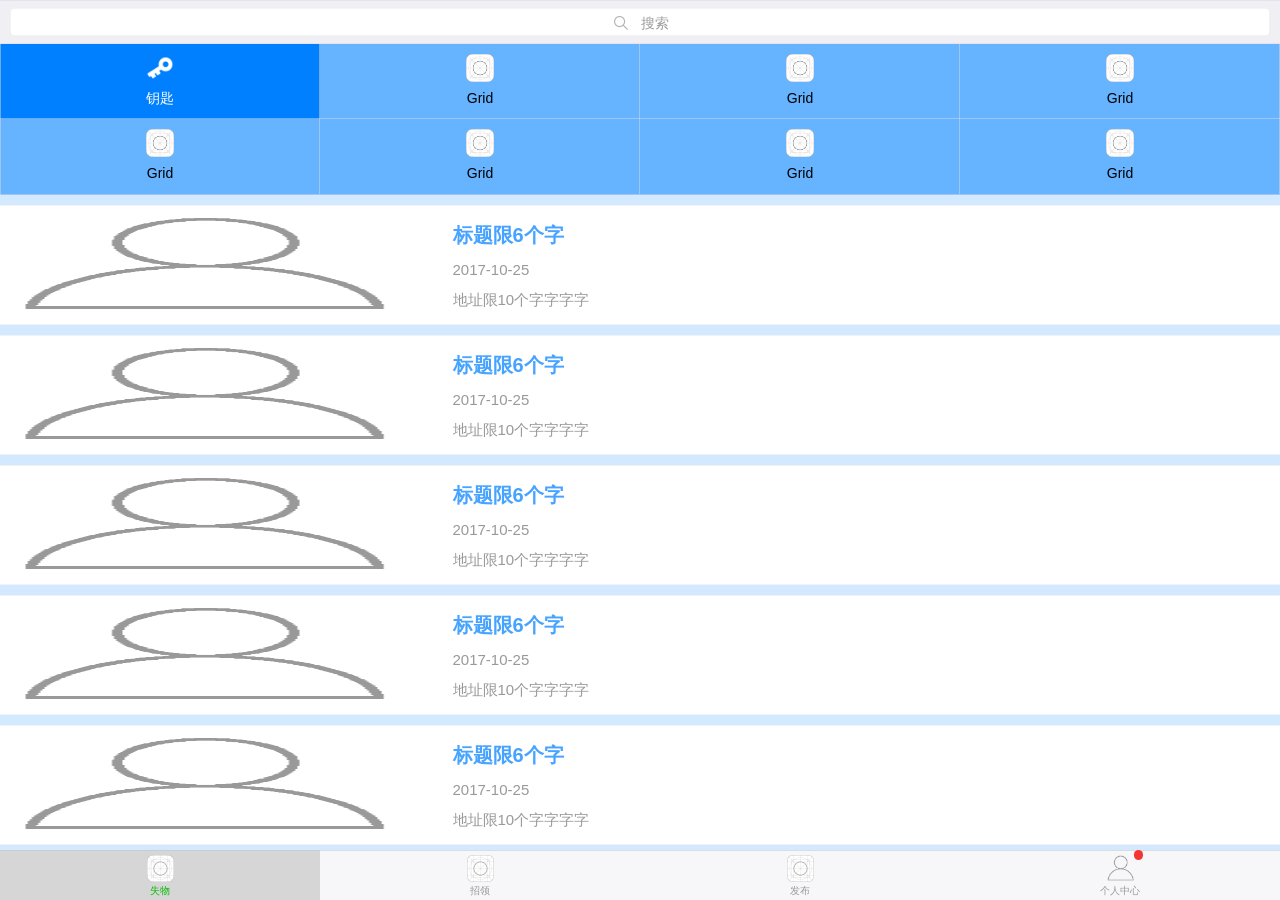
<file: LostAndFound2/LostAndFound/index.html>
﻿<!DOCTYPE html>
<html xmlns="http://www.w3.org/1999/xhtml">
<head>
    <meta charset="UTF-8" />
    <meta name="viewport" content="width=device-width,initial-scale=1,user-scalable=0,viewport-fit=cover" />
    <title>石河子大学</title>
    <link href="WeUI/dist/example/example.css" rel="stylesheet" />
    <link href="WeUI/dist/style/weui.css" rel="stylesheet" />
</head>
<body>


    <div class="container" id="container">
        <div class="page tabbar js_show">
            <div class="page__bd" style="height: 100%; background-color:#D2E9FF;">
                <div class="weui-tab">
                    <div class="weui-tab__panel">
                        <div class="weui-search-bar" id="searchBar">
                            <form class="weui-search-bar__form">
                                <div class="weui-search-bar__box">
                                    <i class="weui-icon-search"></i>
                                    <input type="search" class="weui-search-bar__input" id="searchInput" placeholder="搜索" required="" />
                                    <a href="javascript:" class="weui-icon-clear" id="searchClear"></a>
                                </div>
                                <label class="weui-search-bar__label" id="searchText">
                                    <i class="weui-icon-search"></i>
                                    <span>搜索</span>
                                </label>
                            </form>
                            <a href="javascript:" class="weui-search-bar__cancel-btn" id="searchCancel">取消</a>
                        </div>
                        <div class="weui-grids">
                            <a href="javascript:;" class="weui-grid" style="background-color:#0080FF;">
                                <div class="weui-grid__icon">
                                    <img src="WeUI/pic/key.png" alt="" />
                                </div>
                                <p class="weui-grid__label" style="color:#FFF; font-weight:500;">钥匙</p>
                            </a>
                            <a href="javascript:;" class="weui-grid" style="background-color:#66B3FF;">
                                <div class="weui-grid__icon">
                                    <img src="WeUI/dist/example/images/icon_tabbar.png" alt="" />
                                </div>
                                <p class="weui-grid__label">Grid</p>
                            </a>
                            <a href="javascript:;" class="weui-grid"  style="background-color:#66B3FF;">
                                <div class="weui-grid__icon">
                                    <img src="WeUI/dist/example/images/icon_tabbar.png" alt="" />
                                </div>
                                <p class="weui-grid__label">Grid</p>
                            </a>
                            <a href="javascript:;" class="weui-grid" style="background-color:#66B3FF;">
                                <div class="weui-grid__icon">
                                    <img src="WeUI/dist/example/images/icon_tabbar.png" alt="" />
                                </div>
                                <p class="weui-grid__label">Grid</p>
                            </a>
                            <a href="javascript:;" class="weui-grid" style="background-color:#66B3FF;">
                                <div class="weui-grid__icon">
                                    <img src="WeUI/dist/example/images/icon_tabbar.png" alt="" />
                                </div>
                                <p class="weui-grid__label">Grid</p>
                            </a>
                            <a href="javascript:;" class="weui-grid" style="background-color:#66B3FF;">
                                <div class="weui-grid__icon">
                                    <img src="WeUI/dist/example/images/icon_tabbar.png" alt="" />
                                </div>
                                <p class="weui-grid__label">Grid</p>
                            </a>
                            <a href="javascript:;" class="weui-grid" style="background-color:#66B3FF;">
                                <div class="weui-grid__icon">
                                    <img src="WeUI/dist/example/images/icon_tabbar.png" alt="" />
                                </div>
                                <p class="weui-grid__label">Grid</p>
                            </a>
                            <a href="javascript:;" class="weui-grid" style="background-color:#66B3FF;">
                                <div class="weui-grid__icon">
                                    <img src="WeUI/dist/example/images/icon_tabbar.png" alt="">
                                </div>
                                <p class="weui-grid__label">Grid</p>
                            </a>
                        </div>
                        <div id="page">
                            <a href="#">
                                <div class="weui-form-preview">

                                    <div class="weui-form-preview__bd">
                                        <div class="weui-form-preview__pic">
                                            <img src="WeUI/pic/man.png" class="preview__pic" />
                                        </div>
                                        <div class="weui-form-preview__text">
                                            <div class="weui-form-preview__title">
                                                标题限6个字
                                            </div>
                                            <div class="weui-form-preview__time">
                                                2017-10-25
                                            </div>
                                            <div class="weui-form-preview__place">
                                                地址限10个字字字字
                                            </div>
                                        </div>

                                    </div>
                                </div>
                            </a>
                            <a href="#">
                                <div class="weui-form-preview">

                                    <div class="weui-form-preview__bd">
                                        <div class="weui-form-preview__pic">
                                            <img src="WeUI/pic/man.png" class="preview__pic" />
                                        </div>
                                        <div class="weui-form-preview__text">
                                            <div class="weui-form-preview__title">
                                                标题限6个字
                                            </div>
                                            <div class="weui-form-preview__time">
                                                2017-10-25
                                            </div>
                                            <div class="weui-form-preview__place">
                                                地址限10个字字字字
                                            </div>
                                        </div>

                                    </div>
                                </div>
                            </a>
                            <a href="#">
                                <div class="weui-form-preview">

                                    <div class="weui-form-preview__bd">
                                        <div class="weui-form-preview__pic">
                                            <img src="WeUI/pic/man.png" class="preview__pic" />
                                        </div>
                                        <div class="weui-form-preview__text">
                                            <div class="weui-form-preview__title">
                                                标题限6个字
                                            </div>
                                            <div class="weui-form-preview__time">
                                                2017-10-25
                                            </div>
                                            <div class="weui-form-preview__place">
                                                地址限10个字字字字
                                            </div>
                                        </div>

                                    </div>
                                </div>
                            </a>
                            <a href="#">
                                <div class="weui-form-preview">

                                    <div class="weui-form-preview__bd">
                                        <div class="weui-form-preview__pic">
                                            <img src="WeUI/pic/man.png" class="preview__pic" />
                                        </div>
                                        <div class="weui-form-preview__text">
                                            <div class="weui-form-preview__title">
                                                标题限6个字
                                            </div>
                                            <div class="weui-form-preview__time">
                                                2017-10-25
                                            </div>
                                            <div class="weui-form-preview__place">
                                                地址限10个字字字字
                                            </div>
                                        </div>

                                    </div>
                                </div>
                            </a>
                            <a href="#">
                                <div class="weui-form-preview">

                                    <div class="weui-form-preview__bd">
                                        <div class="weui-form-preview__pic">
                                            <img src="WeUI/pic/man.png" class="preview__pic" />
                                        </div>
                                        <div class="weui-form-preview__text">
                                            <div class="weui-form-preview__title">
                                                标题限6个字
                                            </div>
                                            <div class="weui-form-preview__time">
                                                2017-10-25
                                            </div>
                                            <div class="weui-form-preview__place">
                                                地址限10个字字字字
                                            </div>
                                        </div>

                                    </div>
                                </div>
                            </a>
                            <a href="#">
                                <div class="weui-form-preview">

                                    <div class="weui-form-preview__bd">
                                        <div class="weui-form-preview__pic">
                                            <img src="WeUI/pic/man.png" class="preview__pic" />
                                        </div>
                                        <div class="weui-form-preview__text">
                                            <div class="weui-form-preview__title">
                                                标题限6个字
                                            </div>
                                            <div class="weui-form-preview__time">
                                                2017-10-25
                                            </div>
                                            <div class="weui-form-preview__place">
                                                地址限10个字字字字
                                            </div>
                                        </div>

                                    </div>
                                </div>
                            </a>
                            <a href="#">
                                <div class="weui-form-preview">

                                    <div class="weui-form-preview__bd">
                                        <div class="weui-form-preview__pic">
                                            <img src="WeUI/pic/man.png" class="preview__pic" />
                                        </div>
                                        <div class="weui-form-preview__text">
                                            <div class="weui-form-preview__title">
                                                标题限6个字
                                            </div>
                                            <div class="weui-form-preview__time">
                                                2017-10-25
                                            </div>
                                            <div class="weui-form-preview__place">
                                                地址限10个字字字字
                                            </div>
                                        </div>

                                    </div>
                                </div>
                            </a>

                        </div>
                        <div class="weui-footer" style="padding: 20px 0px 20px;">
                            <p class="weui-footer__links">
<!--                                <a href="javascript:void(0);" class="weui-footer__link">底部链接</a>-->
                            </p>
                            <p class="weui-footer__text">@ 2017-2018  反重力  版权所有</p>
                        </div>
                    </div>

                    <div class="weui-tabbar" style="position: fixed;">
                        <div style="background-color:#d6d6d6; width:25%;" >
                           <a href="javascript:;" class="weui-tabbar__item weui-bar__item_on">
                            <span style="display: inline-block; position: relative;">
                                <img src="WeUI/dist/example/images/icon_tabbar.png" alt="" class="weui-tabbar__icon" />
                            </span>
                            <p class="weui-tabbar__label">失物</p>
                        </a>
                        </div>

                        <a href="found.html" class="weui-tabbar__item">
                            <img src="WeUI/dist/example/images/icon_tabbar.png" alt="" class="weui-tabbar__icon" />
                            <p class="weui-tabbar__label">招领</p>
                        </a>
                        <a href="Release/Release.html" class="weui-tabbar__item">
                            <span style="display: inline-block; position: relative;">
                                <img src="WeUI/dist/example/images/icon_tabbar.png" alt="" class="weui-tabbar__icon" />
                            </span>
                            <p class="weui-tabbar__label">发布</p>
                        </a>

                        <a href="personal.html" class="weui-tabbar__item">
                            <img src="WeUI/pic/man.png" alt="" class="weui-tabbar__icon" />
                            <span class="weui-badge weui-badge_dot" style="position: absolute; top: 0;"></span>
                            <p class="weui-tabbar__label">个人中心</p>
                        </a>
                    </div>
                </div>
            </div>
        </div>

        <script type="text/javascript" src="https://res.wx.qq.com/open/js/jweixin-1.0.0.js"></script>
        <script src="https://res.wx.qq.com/open/libs/weuijs/1.0.0/weui.min.js"></script>
        <script src="WeUI/dist/example/zepto.min.js"></script>
        <script type="text/javascript" class="searchbar js_show">
            ///搜索栏
            $(function () {
                var $searchBar = $('#searchBar'),
                    $searchResult = $('#searchResult'),
                    $searchText = $('#searchText'),
                    $searchInput = $('#searchInput'),
                    $searchClear = $('#searchClear'),
                    $searchCancel = $('#searchCancel');

                function hideSearchResult() {
                    $searchResult.hide();
                    $searchInput.val('');
                }
                function cancelSearch() {
                    hideSearchResult();
                    $searchBar.removeClass('weui-search-bar_focusing');
                    $searchText.show();
                }

                $searchText.on('click', function () {
                    $searchBar.addClass('weui-search-bar_focusing');
                    $searchInput.focus();
                });
                $searchInput
                    .on('blur', function () {
                        if (!this.value.length) cancelSearch();
                    })
                    .on('input', function () {
                        if (this.value.length) {
                            $searchResult.show();
                        } else {
                            $searchResult.hide();
                        }
                    })
                ;
                $searchClear.on('click', function () {
                    hideSearchResult();
                    $searchInput.focus();
                });
                $searchCancel.on('click', function () {
                    cancelSearch();
                    $searchInput.blur();
                });
            });</script>
<!--        <script type="text/javascript" class="tabbar js_show">
            ///底部菜单
            $(function () {
                $('.weui-tabbar__item').on('click', function () {
                    $(this).addClass('weui-bar__item_on').siblings('.weui-bar__item_on').removeClass('weui-bar__item_on');
                });
            });</script>-->
    </div>



</body>
</html>
</file>
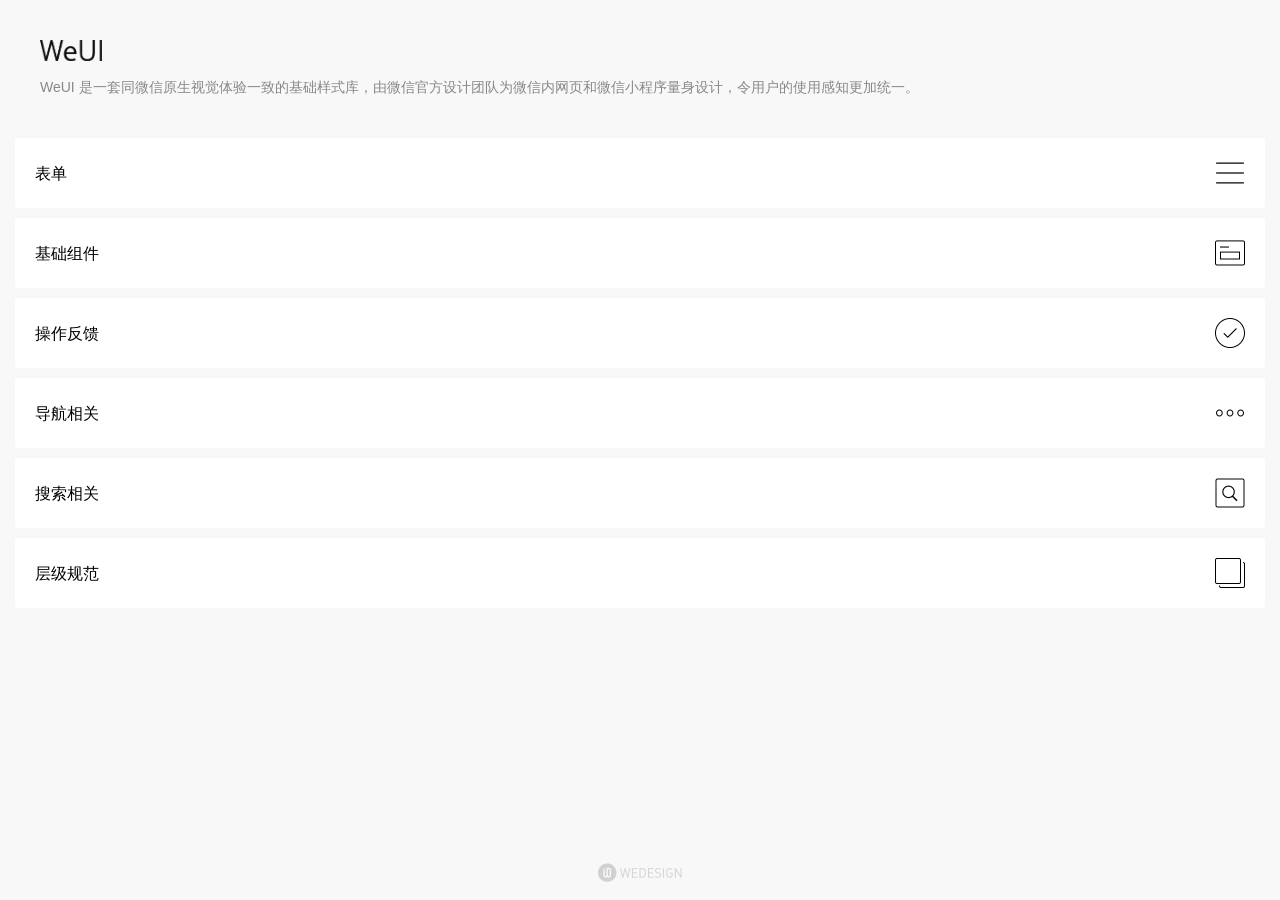
<file: LostAndFound2/LostAndFound/WeUI/dist/example/index.html>
<!DOCTYPE html>
<html lang="zh-cmn-Hans">
<head>
    <meta charset="UTF-8">
    <meta name="viewport" content="width=device-width,initial-scale=1,user-scalable=0,viewport-fit=cover">
    <title>WeUI</title>
    <link rel="stylesheet" href="../style/weui.css"/>
    <link rel="stylesheet" href="./example.css"/>
</head>
<body ontouchstart>
    <div class="weui-toptips weui-toptips_warn js_tooltips">错误提示</div>

    <div class="container" id="container"></div>

    <script type="text/html" id="tpl_home">
<div class="page">
    <div class="page__hd">
        <h1 class="page__title">
            <img src="./images/logo.png" alt="WeUI" height="21px" />
        </h1>
        <p class="page__desc">WeUI 是一套同微信原生视觉体验一致的基础样式库，由微信官方设计团队为微信内网页和微信小程序量身设计，令用户的使用感知更加统一。</p>
    </div>
    <div class="page__bd page__bd_spacing">
        <ul>
            <li>
                <div class="weui-flex js_category">
                    <p class="weui-flex__item">表单</p>
                    <img src="./images/icon_nav_form.png" alt="">
                </div>
                <div class="page__category js_categoryInner">
                    <div class="weui-cells page__category-content">
                        <a class="weui-cell weui-cell_access js_item" data-id="button" href="javascript:;">
                            <div class="weui-cell__bd">
                                <p>Button</p>
                            </div>
                            <div class="weui-cell__ft"></div>
                        </a>
                        <a class="weui-cell weui-cell_access js_item" data-id="input" href="javascript:;">
                            <div class="weui-cell__bd">
                                <p>Input</p>
                            </div>
                            <div class="weui-cell__ft"></div>
                        </a>
                        <a class="weui-cell weui-cell_access js_item" data-id="list" href="javascript:;">
                            <div class="weui-cell__bd">
                                <p>List</p>
                            </div>
                            <div class="weui-cell__ft"></div>
                        </a>
                        <a class="weui-cell weui-cell_access js_item" data-id="slider" href="javascript:;">
                            <div class="weui-cell__bd">
                                <p>Slider</p>
                            </div>
                            <div class="weui-cell__ft"></div>
                        </a>
                        <a class="weui-cell weui-cell_access js_item" data-id="uploader" href="javascript:;">
                            <div class="weui-cell__bd">
                                <p>Uploader</p>
                            </div>
                            <div class="weui-cell__ft"></div>
                        </a>
                    </div>
                </div>
            </li>
            <li>
                <div class="weui-flex js_category">
                    <p class="weui-flex__item">基础组件</p>
                    <img src="./images/icon_nav_layout.png" alt="">
                </div>
                <div class="page__category js_categoryInner">
                    <div class="weui-cells page__category-content">
                        <a class="weui-cell weui-cell_access js_item" data-id="article" href="javascript:;">
                            <div class="weui-cell__bd">
                                <p>Article</p>
                            </div>
                            <div class="weui-cell__ft"></div>
                        </a>
                        <a class="weui-cell weui-cell_access js_item" data-id="badge" href="javascript:;">
                            <div class="weui-cell__bd">
                                <p>Badge</p>
                            </div>
                            <div class="weui-cell__ft"></div>
                        </a>
                        <a class="weui-cell weui-cell_access js_item" data-id="flex" href="javascript:;">
                            <div class="weui-cell__bd">
                                <p>Flex</p>
                            </div>
                            <div class="weui-cell__ft"></div>
                        </a>
                        <a class="weui-cell weui-cell_access js_item" data-id="footer" href="javascript:;">
                            <div class="weui-cell__bd">
                                <p>Footer</p>
                            </div>
                            <div class="weui-cell__ft"></div>
                        </a>
                        <a class="weui-cell weui-cell_access js_item" data-id="gallery" href="javascript:;">
                            <div class="weui-cell__bd">
                                <p>Gallery</p>
                            </div>
                            <div class="weui-cell__ft"></div>
                        </a>
                        <a class="weui-cell weui-cell_access js_item" data-id="grid" href="javascript:;">
                            <div class="weui-cell__bd">
                                <p>Grid</p>
                            </div>
                            <div class="weui-cell__ft"></div>
                        </a>
                        <a class="weui-cell weui-cell_access js_item" data-id="icons" href="javascript:;">
                            <div class="weui-cell__bd">
                                <p>Icons</p>
                            </div>
                            <div class="weui-cell__ft"></div>
                        </a>
                        <a class="weui-cell weui-cell_access js_item" data-id="loadmore" href="javascript:;">
                            <div class="weui-cell__bd">
                                <p>Loadmore</p>
                            </div>
                            <div class="weui-cell__ft"></div>
                        </a>
                        <a class="weui-cell weui-cell_access js_item" data-id="panel" href="javascript:;">
                            <div class="weui-cell__bd">
                                <p>Panel</p>
                            </div>
                            <div class="weui-cell__ft"></div>
                        </a>
                        <a class="weui-cell weui-cell_access js_item" data-id="preview" href="javascript:;">
                            <div class="weui-cell__bd">
                                <p>Preview</p>
                            </div>
                            <div class="weui-cell__ft"></div>
                        </a>
                        <a class="weui-cell weui-cell_access js_item" data-id="progress" href="javascript:;">
                            <div class="weui-cell__bd">
                                <p>Progress</p>
                            </div>
                            <div class="weui-cell__ft"></div>
                        </a>
                    </div>
                </div>
            </li>
            <li>
                <div class="weui-flex js_category">
                    <p class="weui-flex__item">操作反馈</p>
                    <img src="./images/icon_nav_feedback.png" alt="">
                </div>
                <div class="page__category js_categoryInner">
                    <div class="weui-cells page__category-content">
                        <a class="weui-cell weui-cell_access js_item" data-id="actionsheet" href="javascript:;">
                            <div class="weui-cell__bd">
                                <p>Actionsheet</p>
                            </div>
                            <div class="weui-cell__ft"></div>
                        </a>
                        <a class="weui-cell weui-cell_access js_item" data-id="dialog" href="javascript:;">
                            <div class="weui-cell__bd">
                                <p>Dialog</p>
                            </div>
                            <div class="weui-cell__ft"></div>
                        </a>
                        <a class="weui-cell weui-cell_access js_item" data-id="msg" href="javascript:;">
                            <div class="weui-cell__bd">
                                <p>Msg</p>
                            </div>
                            <div class="weui-cell__ft"></div>
                        </a>
                        <a class="weui-cell weui-cell_access js_item" data-id="picker" href="javascript:;">
                            <div class="weui-cell__bd">
                                <p>Picker</p>
                            </div>
                            <div class="weui-cell__ft"></div>
                        </a>
                        <a class="weui-cell weui-cell_access js_item" data-id="toast" href="javascript:;">
                            <div class="weui-cell__bd">
                                <p>Toast</p>
                            </div>
                            <div class="weui-cell__ft"></div>
                        </a>
                    </div>
                </div>
            </li>
            <li>
                <div class="weui-flex js_category">
                    <p class="weui-flex__item">导航相关</p>
                    <img src="./images/icon_nav_nav.png" alt="">
                </div>
                <div class="page__category js_categoryInner">
                    <div class="weui-cells page__category-content">
                        <a class="weui-cell weui-cell_access js_item" data-id="navbar" href="javascript:;">
                            <div class="weui-cell__bd">
                                <p>Navbar</p>
                            </div>
                            <div class="weui-cell__ft"></div>
                        </a>
                        <a class="weui-cell weui-cell_access js_item" data-id="tabbar" href="javascript:;">
                            <div class="weui-cell__bd">
                                <p>Tabbar</p>
                            </div>
                            <div class="weui-cell__ft"></div>
                        </a>
                    </div>
                </div>
            </li>
            <li>
                <div class="weui-flex js_category">
                    <p class="weui-flex__item">搜索相关</p>
                    <img src="./images/icon_nav_search.png" alt="">
                </div>
                <div class="page__category js_categoryInner">
                    <div class="weui-cells page__category-content">
                        <a class="weui-cell weui-cell_access js_item" data-id="searchbar" href="javascript:;">
                            <div class="weui-cell__bd">
                                <p>Search Bar</p>
                            </div>
                            <div class="weui-cell__ft"></div>
                        </a>
                    </div>
                </div>
            </li>
            <li>
                <div class="weui-flex js_item" data-id="layers">
                    <p class="weui-flex__item">层级规范</p>
                    <img src="./images/icon_nav_z-index.png" alt="">
                </div>
            </li>
        </ul>
    </div>
    <div class="page__ft">
        <a href="javascript:home()"><img src="./images/icon_footer.png" /></a>
    </div>
</div>
<script type="text/javascript">
    $(function(){
        var winH = $(window).height();
        var categorySpace = 10;

        $('.js_item').on('click', function(){
            var id = $(this).data('id');
            window.pageManager.go(id);
        });
        $('.js_category').on('click', function(){
            var $this = $(this),
                $inner = $this.next('.js_categoryInner'),
                $page = $this.parents('.page'),
                $parent = $(this).parent('li');
            var innerH = $inner.data('height');
            bear = $page;

            if(!innerH){
                $inner.css('height', 'auto');
                innerH = $inner.height();
                $inner.removeAttr('style');
                $inner.data('height', innerH);
            }

            if($parent.hasClass('js_show')){
                $parent.removeClass('js_show');
            }else{
                $parent.siblings().removeClass('js_show');

                $parent.addClass('js_show');
                if(this.offsetTop + this.offsetHeight + innerH > $page.scrollTop() + winH){
                    var scrollTop = this.offsetTop + this.offsetHeight + innerH - winH + categorySpace;

                    if(scrollTop > this.offsetTop){
                        scrollTop = this.offsetTop - categorySpace;
                    }

                    $page.scrollTop(scrollTop);
                }
            }
        });
    });
</script>
</script>
    <script type="text/html" id="tpl_button">
<div class="page">
    <div class="page__hd">
        <h1 class="page__title">Button</h1>
        <p class="page__desc">按钮</p>
    </div>
    <div class="page__bd page__bd_spacing">
        <a href="javascript:;" class="weui-btn weui-btn_primary">页面主操作 Normal</a>
		<a href="javascript:;" class="weui-btn weui-btn_primary weui-btn_loading"><i class="weui-loading"></i>页面主操作 Loading</a>
        <a href="javascript:;" class="weui-btn weui-btn_disabled weui-btn_primary">页面主操作 Disabled</a>
        <a href="javascript:;" class="weui-btn weui-btn_default">页面次要操作 Normal</a>
		<a href="javascript:;" class="weui-btn weui-btn_default weui-btn_loading"><i class="weui-loading"></i>页面次操作 Loading</a>
        <a href="javascript:;" class="weui-btn weui-btn_disabled weui-btn_default">页面次要操作 Disabled</a>
        <a href="javascript:;" class="weui-btn weui-btn_warn">警告类操作 Normal</a>
		<a href="javascript:;" class="weui-btn weui-btn_warn weui-btn_loading"><i class="weui-loading"></i>警告类操作 Loading</a>
        <a href="javascript:;" class="weui-btn weui-btn_disabled weui-btn_warn">警告类操作 Disabled</a>
        
        <div class="button-sp-area">
            <a href="javascript:;" class="weui-btn weui-btn_plain-default">按钮</a>
            <a href="javascript:;" class="weui-btn weui-btn_plain-default weui-btn_plain-disabled">按钮</a>
            <a href="javascript:;" class="weui-btn weui-btn_plain-primary">按钮</a>
            <a href="javascript:;" class="weui-btn weui-btn_plain-primary weui-btn_plain-disabled">按钮</a>
            <a href="javascript:;" class="weui-btn weui-btn_mini weui-btn_primary">按钮</a>
            <a href="javascript:;" class="weui-btn weui-btn_mini weui-btn_default">按钮</a>
            <a href="javascript:;" class="weui-btn weui-btn_mini weui-btn_warn">按钮</a>
        </div>
    </div>
    <div class="page__ft">
        <a href="javascript:home()"><img src="./images/icon_footer_link.png" /></a>
    </div>
</div>

</script>
    <script type="text/html" id="tpl_list">
<div class="page">
    <div class="page__hd">
        <h1 class="page__title">List</h1>
        <p class="page__desc">列表</p>
    </div>
    <div class="page__bd">
        <div class="weui-cells__title">带说明的列表项</div>
        <div class="weui-cells">
            <div class="weui-cell">
                <div class="weui-cell__bd">
                    <p>标题文字</p>
                </div>
                <div class="weui-cell__ft">说明文字</div>
            </div>
            <div class="weui-cell weui-cell_swiped">
                <div class="weui-cell__bd" style="transform: translateX(-68px)">
                    <div class="weui-cell">
                        <div class="weui-cell__bd">
                            <p>标题文字</p>
                        </div>
                        <div class="weui-cell__ft">说明文字</div>
                    </div>
                </div>
                <div class="weui-cell__ft">
                    <a class="weui-swiped-btn weui-swiped-btn_warn" href="javascript:">删除</a>
                </div>
            </div>
        </div>

        <div class="weui-cells__title">带图标、说明的列表项</div>
        <div class="weui-cells">
            <div class="weui-cell">
                <div class="weui-cell__hd"><img src="[data-uri]" alt="" style="width:20px;margin-right:5px;display:block"></div>
                <div class="weui-cell__bd">
                    <p>标题文字</p>
                </div>
                <div class="weui-cell__ft">说明文字</div>
            </div>
            <div class="weui-cell">
                <div class="weui-cell__hd"><img src="[data-uri]" alt="" style="width:20px;margin-right:5px;display:block"></div>
                <div class="weui-cell__bd">
                    <p>标题文字</p>
                </div>
                <div class="weui-cell__ft">说明文字</div>
            </div>
        </div>

        <div class="weui-cells__title">带跳转的列表项</div>
        <div class="weui-cells">
            <a class="weui-cell weui-cell_access" href="javascript:;">
                <div class="weui-cell__bd">
                    <p>cell standard</p>
                </div>
                <div class="weui-cell__ft">
                </div>
            </a>
            <a class="weui-cell weui-cell_access" href="javascript:;">
                <div class="weui-cell__bd">
                    <p>cell standard</p>
                </div>
                <div class="weui-cell__ft">
                </div>
            </a>
        </div>

        <div class="weui-cells__title">带说明、跳转的列表项</div>
        <div class="weui-cells">
            <a class="weui-cell weui-cell_access" href="javascript:;">
                <div class="weui-cell__bd">
                    <p>cell standard</p>
                </div>
                <div class="weui-cell__ft">说明文字</div>
            </a>
            <a class="weui-cell weui-cell_access" href="javascript:;">
                <div class="weui-cell__bd">
                    <p>cell standard</p>
                </div>
                <div class="weui-cell__ft">说明文字</div>
            </a>

        </div>

        <div class="weui-cells__title">带图标、说明、跳转的列表项</div>
        <div class="weui-cells">

            <a class="weui-cell weui-cell_access" href="javascript:;">
                <div class="weui-cell__hd"><img src="[data-uri]" alt="" style="width:20px;margin-right:5px;display:block"></div>
                <div class="weui-cell__bd">
                    <p>cell standard</p>
                </div>
                <div class="weui-cell__ft">说明文字</div>
            </a>
            <a class="weui-cell weui-cell_access" href="javascript:;">
                <div class="weui-cell__hd"><img src="[data-uri]" alt="" style="width:20px;margin-right:5px;display:block"></div>
                <div class="weui-cell__bd">
                    <p>cell standard</p>
                </div>
                <div class="weui-cell__ft">说明文字</div>
            </a>
        </div>
    </div>
    <div class="page__ft">
        <a href="javascript:home()"><img src="./images/icon_footer_link.png" /></a>
    </div>
</div>
</script>
    <script type="text/html" id="tpl_input">
<div class="page">
    <div class="page__hd">
        <h1 class="page__title">Input</h1>
        <p class="page__desc">表单输入</p>
    </div>
    <div class="page__bd">
        <div class="weui-cells__title">单选列表项</div>
        <div class="weui-cells weui-cells_radio">
            <label class="weui-cell weui-check__label" for="x11">
                <div class="weui-cell__bd">
                    <p>cell standard</p>
                </div>
                <div class="weui-cell__ft">
                    <input type="radio" class="weui-check" name="radio1" id="x11"/>
                    <span class="weui-icon-checked"></span>
                </div>
            </label>
            <label class="weui-cell weui-check__label" for="x12">

                <div class="weui-cell__bd">
                    <p>cell standard</p>
                </div>
                <div class="weui-cell__ft">
                    <input type="radio" name="radio1" class="weui-check" id="x12" checked="checked"/>
                    <span class="weui-icon-checked"></span>
                </div>
            </label>
            <a href="javascript:void(0);" class="weui-cell weui-cell_link">
                <div class="weui-cell__bd">添加更多</div>
            </a>
        </div>
        <div class="weui-cells__title">复选列表项</div>
        <div class="weui-cells weui-cells_checkbox">
            <label class="weui-cell weui-check__label" for="s11">
                <div class="weui-cell__hd">
                    <input type="checkbox" class="weui-check" name="checkbox1" id="s11" checked="checked"/>
                    <i class="weui-icon-checked"></i>
                </div>
                <div class="weui-cell__bd">
                    <p>standard is dealt for u.</p>
                </div>
            </label>
            <label class="weui-cell weui-check__label" for="s12">
                <div class="weui-cell__hd">
                    <input type="checkbox" name="checkbox1" class="weui-check" id="s12"/>
                    <i class="weui-icon-checked"></i>
                </div>
                <div class="weui-cell__bd">
                    <p>standard is dealicient for u.</p>
                </div>
            </label>
            <a href="javascript:void(0);" class="weui-cell weui-cell_link">
                <div class="weui-cell__bd">添加更多</div>
            </a>
        </div>

        <div class="weui-cells__title">表单</div>
        <div class="weui-cells weui-cells_form">
            <div class="weui-cell">
                <div class="weui-cell__hd"><label class="weui-label">qq</label></div>
                <div class="weui-cell__bd">
                    <input class="weui-input" type="number" pattern="[0-9]*" placeholder="请输入qq号"/>
                </div>
            </div>
            <div class="weui-cell weui-cell_vcode">
                <div class="weui-cell__hd">
                    <label class="weui-label">手机号</label>
                </div>
                <div class="weui-cell__bd">
                    <input class="weui-input" type="tel" placeholder="请输入手机号"/>
                </div>
                <div class="weui-cell__ft">
                    <button class="weui-vcode-btn">获取验证码</button>
                </div>
            </div>
            <div class="weui-cell">
                <div class="weui-cell__hd"><label for="" class="weui-label">日期</label></div>
                <div class="weui-cell__bd">
                    <input class="weui-input" type="date" value=""/>
                </div>
            </div>
            <div class="weui-cell">
                <div class="weui-cell__hd"><label for="" class="weui-label">时间</label></div>
                <div class="weui-cell__bd">
                    <input class="weui-input" type="datetime-local" value="" placeholder=""/>
                </div>
            </div>
            <div class="weui-cell weui-cell_vcode">
                <div class="weui-cell__hd"><label class="weui-label">验证码</label></div>
                <div class="weui-cell__bd">
                    <input class="weui-input" type="number" placeholder="请输入验证码"/>
                </div>
                <div class="weui-cell__ft">
                    <img class="weui-vcode-img" src="./images/vcode.jpg" />
                </div>
            </div>
        </div>
        <div class="weui-cells__tips">底部说明文字底部说明文字</div>

        <div class="weui-cells__title">表单报错</div>
        <div class="weui-cells weui-cells_form">
            <div class="weui-cell weui-cell_warn">
                <div class="weui-cell__hd"><label for="" class="weui-label">卡号</label></div>
                <div class="weui-cell__bd">
                    <input class="weui-input" type="number" pattern="[0-9]*" value="weui input error" placeholder="请输入卡号"/>
                </div>
                <div class="weui-cell__ft">
                    <i class="weui-icon-warn"></i>
                </div>
            </div>
        </div>


        <div class="weui-cells__title">开关</div>
        <div class="weui-cells weui-cells_form">
            <div class="weui-cell weui-cell_switch">
                <div class="weui-cell__bd">标题文字</div>
                <div class="weui-cell__ft">
                    <input class="weui-switch" type="checkbox"/>
                </div>
            </div>
            <div class="weui-cell weui-cell_switch">
                <div class="weui-cell__bd">兼容IE Edge的版本</div>
                <div class="weui-cell__ft">
                    <label for="switchCP" class="weui-switch-cp">
                        <input id="switchCP" class="weui-switch-cp__input" type="checkbox" checked="checked"/>
                        <div class="weui-switch-cp__box"></div>
                    </label>
                </div>
            </div>
        </div>

        <div class="weui-cells__title">文本框</div>
        <div class="weui-cells">
            <div class="weui-cell">
                <div class="weui-cell__bd">
                    <input class="weui-input" type="text" placeholder="请输入文本"/>
                </div>
            </div>
        </div>

        <div class="weui-cells__title">文本域</div>
        <div class="weui-cells weui-cells_form">
            <div class="weui-cell">
                <div class="weui-cell__bd">
                    <textarea class="weui-textarea" placeholder="请输入文本" rows="3"></textarea>
                    <div class="weui-textarea-counter"><span>0</span>/200</div>
                </div>
            </div>
        </div>

        <div class="weui-cells__title">选择</div>
        <div class="weui-cells">

            <div class="weui-cell weui-cell_select weui-cell_select-before">
                <div class="weui-cell__hd">
                    <select class="weui-select" name="select2">
                        <option value="1">+86</option>
                        <option value="2">+80</option>
                        <option value="3">+84</option>
                        <option value="4">+87</option>
                    </select>
                </div>
                <div class="weui-cell__bd">
                    <input class="weui-input" type="number" pattern="[0-9]*" placeholder="请输入号码"/>
                </div>
            </div>
        </div>
        <div class="weui-cells__title">选择</div>
        <div class="weui-cells">
            <div class="weui-cell weui-cell_select">
                <div class="weui-cell__bd">
                    <select class="weui-select" name="select1">
                        <option selected="" value="1">微信号</option>
                        <option value="2">QQ号</option>
                        <option value="3">Email</option>
                    </select>
                </div>
            </div>
            <div class="weui-cell weui-cell_select weui-cell_select-after">
                <div class="weui-cell__hd">
                    <label for="" class="weui-label">国家/地区</label>
                </div>
                <div class="weui-cell__bd">
                    <select class="weui-select" name="select2">
                        <option value="1">中国</option>
                        <option value="2">美国</option>
                        <option value="3">英国</option>
                    </select>
                </div>
            </div>
        </div>

        <label for="weuiAgree" class="weui-agree">
            <input id="weuiAgree" type="checkbox" class="weui-agree__checkbox"/>
            <span class="weui-agree__text">
                阅读并同意<a href="javascript:void(0);">《相关条款》</a>
            </span>
        </label>

        <div class="weui-btn-area">
            <a class="weui-btn weui-btn_primary" href="javascript:" id="showTooltips">确定</a>
        </div>
    </div>
    <div class="page__ft">
        <a href="javascript:home()"><img src="./images/icon_footer_link.png" /></a>
    </div>
</div>
<script type="text/javascript">
    $(function(){
        var $tooltips = $('.js_tooltips');

        $('#showTooltips').on('click', function(){
            if ($tooltips.css('display') != 'none') return;

            // toptips的fixed, 如果有`animation`, `position: fixed`不生效
            $('.page.cell').removeClass('slideIn');

            $tooltips.css('display', 'block');
            setTimeout(function () {
                $tooltips.css('display', 'none');
            }, 2000);
        });
    });
</script>
</script>
    <script type="text/html" id="tpl_toast">
<div class="page">
    <div class="page__hd">
        <h1 class="page__title">Toast</h1>
        <p class="page__desc">弹出式提示</p>
    </div>
    <div class="page__bd page__bd_spacing">
        <a href="javascript:;" class="weui-btn weui-btn_default" id="showToast">成功提示</a>
        <a href="javascript:;" class="weui-btn weui-btn_default" id="showLoadingToast">加载中提示</a>
    </div>
    <div class="page__ft">
        <a href="javascript:home()"><img src="./images/icon_footer_link.png" /></a>
    </div>

    <!--BEGIN toast-->
    <div id="toast" style="display: none;">
        <div class="weui-mask_transparent"></div>
        <div class="weui-toast">
            <i class="weui-icon-success-no-circle weui-icon_toast"></i>
            <p class="weui-toast__content">已完成</p>
        </div>
    </div>
    <!--end toast-->

    <!-- loading toast -->
    <div id="loadingToast" style="display:none;">
        <div class="weui-mask_transparent"></div>
        <div class="weui-toast">
            <i class="weui-loading weui-icon_toast"></i>
            <p class="weui-toast__content">数据加载中</p>
        </div>
    </div>
</div>
<script type="text/javascript">
    // toast
    $(function(){
        var $toast = $('#toast');
        $('#showToast').on('click', function(){
            if ($toast.css('display') != 'none') return;

            $toast.fadeIn(100);
            setTimeout(function () {
                $toast.fadeOut(100);
            }, 2000);
        });
    });

    // loading
    $(function(){
        var $loadingToast = $('#loadingToast');
        $('#showLoadingToast').on('click', function(){
            if ($loadingToast.css('display') != 'none') return;

            $loadingToast.fadeIn(100);
            setTimeout(function () {
                $loadingToast.fadeOut(100);
            }, 2000);
        });
    });
</script>

</script>
    <script type="text/html" id="tpl_dialog">
<div class="page">
    <div class="page__hd">
        <h1 class="page__title">Dialog</h1>
        <p class="page__desc">对话框</p>
    </div>
    <div class="page__bd page__bd_spacing">
        <a href="javascript:;" class="weui-btn weui-btn_default" id="showIOSDialog1">iOS Dialog样式一</a>
        <a href="javascript:;" class="weui-btn weui-btn_default" id="showIOSDialog2">iOS Dialog样式二</a>
        <a href="javascript:;" class="weui-btn weui-btn_default" id="showAndroidDialog1">Android Dialog样式一</a>
        <a href="javascript:;" class="weui-btn weui-btn_default" id="showAndroidDialog2">Android Dialog样式二</a>
    </div>
    <div class="page__ft">
        <a href="javascript:home()"><img src="./images/icon_footer_link.png" /></a>
    </div>

    <div id="dialogs">
        <!--BEGIN dialog1-->
        <div class="js_dialog" id="iosDialog1" style="display: none;">
            <div class="weui-mask"></div>
            <div class="weui-dialog">
                <div class="weui-dialog__hd"><strong class="weui-dialog__title">弹窗标题</strong></div>
                <div class="weui-dialog__bd">弹窗内容，告知当前状态、信息和解决方法，描述文字尽量控制在三行内</div>
                <div class="weui-dialog__ft">
                    <a href="javascript:;" class="weui-dialog__btn weui-dialog__btn_default">辅助操作</a>
                    <a href="javascript:;" class="weui-dialog__btn weui-dialog__btn_primary">主操作</a>
                </div>
            </div>
        </div>
        <!--END dialog1-->
        <!--BEGIN dialog2-->
        <div class="js_dialog" id="iosDialog2" style="display: none;">
            <div class="weui-mask"></div>
            <div class="weui-dialog">
                <div class="weui-dialog__bd">弹窗内容，告知当前状态、信息和解决方法，描述文字尽量控制在三行内</div>
                <div class="weui-dialog__ft">
                    <a href="javascript:;" class="weui-dialog__btn weui-dialog__btn_primary">知道了</a>
                </div>
            </div>
        </div>
        <!--END dialog2-->
        <!--BEGIN dialog3-->
        <div class="js_dialog" id="androidDialog1" style="display: none;">
            <div class="weui-mask"></div>
            <div class="weui-dialog weui-skin_android">
                <div class="weui-dialog__hd"><strong class="weui-dialog__title">弹窗标题</strong></div>
                <div class="weui-dialog__bd">
                    弹窗内容，告知当前状态、信息和解决方法，描述文字尽量控制在三行内
                </div>
                <div class="weui-dialog__ft">
                    <a href="javascript:;" class="weui-dialog__btn weui-dialog__btn_default">辅助操作</a>
                    <a href="javascript:;" class="weui-dialog__btn weui-dialog__btn_primary">主操作</a>
                </div>
            </div>
        </div>
        <!--END dialog3-->
        <!--BEGIN dialog4-->
        <div class="js_dialog" id="androidDialog2" style="display: none;">
            <div class="weui-mask"></div>
            <div class="weui-dialog weui-skin_android">
                <div class="weui-dialog__bd">
                    弹窗内容，告知当前状态、信息和解决方法，描述文字尽量控制在三行内
                </div>
                <div class="weui-dialog__ft">
                    <a href="javascript:;" class="weui-dialog__btn weui-dialog__btn_default">辅助操作</a>
                    <a href="javascript:;" class="weui-dialog__btn weui-dialog__btn_primary">主操作</a>
                </div>
            </div>
        </div>
        <!--END dialog4-->
    </div>
</div>
<script type="text/javascript">
    $(function(){
        var $iosDialog1 = $('#iosDialog1'),
            $iosDialog2 = $('#iosDialog2'),
            $androidDialog1 = $('#androidDialog1'),
            $androidDialog2 = $('#androidDialog2');

        $('#dialogs').on('click', '.weui-dialog__btn', function(){
            $(this).parents('.js_dialog').fadeOut(200);
        });

        $('#showIOSDialog1').on('click', function(){
            $iosDialog1.fadeIn(200);
        });
        $('#showIOSDialog2').on('click', function(){
            $iosDialog2.fadeIn(200);
        });
        $('#showAndroidDialog1').on('click', function(){
            $androidDialog1.fadeIn(200);
        });
        $('#showAndroidDialog2').on('click', function(){
            $androidDialog2.fadeIn(200);
        });
    });
</script>
</script>
    <script type="text/html" id="tpl_progress">
<div class="page">
    <div class="page__hd">
        <h1 class="page__title">Progress</h1>
        <p class="page__desc">进度条</p>
    </div>
    <div class="page__bd page__bd_spacing">
        <div class="weui-progress">
            <div class="weui-progress__bar">
                <div class="weui-progress__inner-bar js_progress" style="width: 0%;"></div>
            </div>
            <a href="javascript:;" class="weui-progress__opr">
                <i class="weui-icon-cancel"></i>
            </a>
        </div>
        <br>
        <div class="weui-progress">
            <div class="weui-progress__bar">
                <div class="weui-progress__inner-bar js_progress" style="width: 50%;"></div>
            </div>
            <a href="javascript:;" class="weui-progress__opr">
                <i class="weui-icon-cancel"></i>
            </a>
        </div>
        <br>
        <div class="weui-progress">
            <div class="weui-progress__bar">
                <div class="weui-progress__inner-bar js_progress" style="width: 80%;"></div>
            </div>
            <a href="javascript:;" class="weui-progress__opr">
                <i class="weui-icon-cancel"></i>
            </a>
        </div>
        <div class="weui-btn-area">
            <a href="javascript:;" class="weui-btn weui-btn_primary" id="btnUpload">上传</a>
        </div>
    </div>
    <div class="page__ft">
        <a href="javascript:home()"><img src="./images/icon_footer_link.png" /></a>
    </div>
</div>
<script type="text/javascript">
    $(function(){
        var $progress = $('.js_progress'),
            $btnUpload = $('#btnUpload');
        var progress = 0;

        function next() {
            if(progress > 100){
                progress = 0;
                $btnUpload.removeClass('weui-btn_disabled');
                return;
            }
            $progress.css({width: progress + '%'});
            progress = ++progress;
            setTimeout(next, 20);
        }

        $btnUpload.on('click', function(){
            if ($btnUpload.hasClass('weui-btn_disabled')) return;

            $btnUpload.addClass('weui-btn_disabled');
            next();
        });
    });
</script>
</script>
    <script type="text/html" id="tpl_msg">
<div class="page">
    <div class="page__hd">
        <h1 class="page__title">Msg</h1>
        <p class="page__desc">提示页</p>
    </div>
    <div class="page__bd page__bd_spacing">
        <a href="#msg_success" class="weui-btn weui-btn_default">成功提示页</a>
        <a href="#msg_warn" class="weui-btn weui-btn_default">失败提示页</a>
    </div>
    <div class="page__ft">
        <a href="javascript:home()"><img src="./images/icon_footer_link.png" /></a>
    </div>
</div>
</script>
    <script type="text/html" id="tpl_msg_success">
<div class="page">
    <div class="weui-msg">
        <div class="weui-msg__icon-area"><i class="weui-icon-success weui-icon_msg"></i></div>
        <div class="weui-msg__text-area">
            <h2 class="weui-msg__title">操作成功</h2>
            <p class="weui-msg__desc">内容详情，可根据实际需要安排，如果换行则不超过规定长度，居中展现<a href="javascript:void(0);">文字链接</a></p>
        </div>
        <div class="weui-msg__opr-area">
            <p class="weui-btn-area">
                <a href="javascript:history.back();" class="weui-btn weui-btn_primary">推荐操作</a>
                <a href="javascript:history.back();" class="weui-btn weui-btn_default">辅助操作</a>
            </p>
        </div>
        <div class="weui-msg__extra-area">
            <div class="weui-footer">
                <p class="weui-footer__links">
                    <a href="javascript:void(0);" class="weui-footer__link">底部链接文本</a>
                </p>
                <p class="weui-footer__text">Copyright &copy; 2008-2016 weui.io</p>
            </div>
        </div>
    </div>
</div>
</script>
    <script type="text/html" id="tpl_msg_warn">
<div class="page">
    <div class="weui-msg">
        <div class="weui-msg__icon-area"><i class="weui-icon-warn weui-icon_msg"></i></div>
        <div class="weui-msg__text-area">
            <h2 class="weui-msg__title">操作失败</h2>
            <p class="weui-msg__desc">内容详情，可根据实际需要安排，如果换行则不超过规定长度，居中展现<a href="javascript:void(0);">文字链接</a></p>
        </div>
        <div class="weui-msg__opr-area">
            <p class="weui-btn-area">
                <a href="javascript:history.back();" class="weui-btn weui-btn_primary">推荐操作</a>
                <a href="javascript:history.back();" class="weui-btn weui-btn_default">辅助操作</a>
            </p>
        </div>
        <div class="weui-msg__extra-area">
            <div class="weui-footer">
                <p class="weui-footer__links">
                    <a href="javascript:void(0);" class="weui-footer__link">底部链接文本</a>
                </p>
                <p class="weui-footer__text">Copyright &copy; 2008-2016 weui.io</p>
            </div>
        </div>
    </div>
</div>
</script>
    <script type="text/html" id="tpl_article">
<div class="page">
    <div class="page__hd">
        <h1 class="page__title">Article</h1>
        <p class="page__desc">文章</p>
    </div>
    <div class="page__bd">
        <article class="weui-article">
            <h1>大标题</h1>
            <section>
                <h2 class="title">章标题</h2>
                <section>
                    <h3>1.1 节标题</h3>
                    <p>
                        Lorem ipsum dolor sit amet, consectetur adipisicing elit, sed do eiusmod
                        tempor incididunt ut labore et dolore magna aliqua. Ut enim ad minim veniam,
                        quis nostrud exercitation ullamco laboris nisi ut aliquip ex ea commodo
                        consequat.
                    </p>
                    <p>
                        <img src="./images/pic_article.png" alt="">
                        <img src="./images/pic_article.png" alt="">
                    </p>
                </section>
                <section>
                    <h3>1.2 节标题</h3>
                    <p>
                        Lorem ipsum dolor sit amet, consectetur adipisicing elit, sed do eiusmod
                        tempor incididunt ut labore et dolore magna aliqua. Ut enim ad minim veniam,
                        cillum dolore eu fugiat nulla pariatur. Excepteur sint occaecat cupidatat non
                        proident, sunt in culpa qui officia deserunt mollit anim id est laborum.
                    </p>
                </section>
            </section>
        </article>
    </div>
    <div class="page__ft">
        <a href="javascript:home()"><img src="./images/icon_footer_link.png" /></a>
    </div>
</div>
</script>
    <script type="text/html" id="tpl_navbar">
<div class="page">
    <div class="page__bd" style="height: 100%;">
        <div class="weui-tab">
            <div class="weui-navbar">
                <div class="weui-navbar__item weui-bar__item_on">
                    选项一
                </div>
                <div class="weui-navbar__item">
                    选项二
                </div>
                <div class="weui-navbar__item">
                    选项三
                </div>
            </div>
            <div class="weui-tab__panel">

            </div>
        </div>
    </div>
</div>
<script type="text/javascript">
    $(function(){
        $('.weui-navbar__item').on('click', function () {
            $(this).addClass('weui-bar__item_on').siblings('.weui-bar__item_on').removeClass('weui-bar__item_on');
        });
    });
</script>
</script>
    <script type="text/html" id="tpl_tabbar">
<div class="page">
    <div class="page__bd" style="height: 100%;">
        <div class="weui-tab">
            <div class="weui-tab__panel">

            </div>
            <div class="weui-tabbar">
                <a href="javascript:;" class="weui-tabbar__item weui-bar__item_on">
                    <span style="display: inline-block;position: relative;">
                        <img src="./images/icon_tabbar.png" alt="" class="weui-tabbar__icon">
                        <span class="weui-badge" style="position: absolute;top: -2px;right: -13px;">8</span>
                    </span>
                    <p class="weui-tabbar__label">微信</p>
                </a>
                <a href="javascript:;" class="weui-tabbar__item">
                    <img src="./images/icon_tabbar.png" alt="" class="weui-tabbar__icon">
                    <p class="weui-tabbar__label">通讯录</p>
                </a>
                <a href="javascript:;" class="weui-tabbar__item">
                    <span style="display: inline-block;position: relative;">
                        <img src="./images/icon_tabbar.png" alt="" class="weui-tabbar__icon">
                        <span class="weui-badge weui-badge_dot" style="position: absolute;top: 0;right: -6px;"></span>
                    </span>
                    <p class="weui-tabbar__label">发现</p>
                </a>
                <a href="javascript:;" class="weui-tabbar__item">
                    <img src="./images/icon_tabbar.png" alt="" class="weui-tabbar__icon">
                    <p class="weui-tabbar__label">我</p>
                </a>
            </div>
        </div>
    </div>
</div>
<script type="text/javascript">
    $(function(){
        $('.weui-tabbar__item').on('click', function () {
            $(this).addClass('weui-bar__item_on').siblings('.weui-bar__item_on').removeClass('weui-bar__item_on');
        });
    });
</script>
</script>
    <script type="text/html" id="tpl_panel">
<div class="page">
    <div class="page__hd">
        <h1 class="page__title">Panel</h1>
        <p class="page__desc">面板</p>
    </div>
    <div class="page__bd">
        <div class="weui-panel weui-panel_access">
            <div class="weui-panel__hd">图文组合列表</div>
            <div class="weui-panel__bd">
                <a href="javascript:void(0);" class="weui-media-box weui-media-box_appmsg">
                    <div class="weui-media-box__hd">
                        <img class="weui-media-box__thumb" src="[data-uri]" alt="">
                    </div>
                    <div class="weui-media-box__bd">
                        <h4 class="weui-media-box__title">标题一</h4>
                        <p class="weui-media-box__desc">由各种物质组成的巨型球状天体，叫做星球。星球有一定的形状，有自己的运行轨道。</p>
                    </div>
                </a>
                <a href="javascript:void(0);" class="weui-media-box weui-media-box_appmsg">
                    <div class="weui-media-box__hd">
                        <img class="weui-media-box__thumb" src="[data-uri]" alt="">
                    </div>
                    <div class="weui-media-box__bd">
                        <h4 class="weui-media-box__title">标题二</h4>
                        <p class="weui-media-box__desc">由各种物质组成的巨型球状天体，叫做星球。星球有一定的形状，有自己的运行轨道。</p>
                    </div>
                </a>
            </div>
            <div class="weui-panel__ft">
                <a href="javascript:void(0);" class="weui-cell weui-cell_access weui-cell_link">
                    <div class="weui-cell__bd">查看更多</div>
                    <span class="weui-cell__ft"></span>
                </a>    
            </div>
        </div>
        <div class="weui-panel weui-panel_access">
            <div class="weui-panel__hd">文字组合列表</div>
            <div class="weui-panel__bd">
                <div class="weui-media-box weui-media-box_text">
                    <h4 class="weui-media-box__title">标题一</h4>
                    <p class="weui-media-box__desc">由各种物质组成的巨型球状天体，叫做星球。星球有一定的形状，有自己的运行轨道。</p>
                </div>
                <div class="weui-media-box weui-media-box_text">
                    <h4 class="weui-media-box__title">标题二</h4>
                    <p class="weui-media-box__desc">由各种物质组成的巨型球状天体，叫做星球。星球有一定的形状，有自己的运行轨道。</p>
                </div>
            </div>
            <div class="weui-panel__ft">
                <a href="javascript:void(0);" class="weui-cell weui-cell_access weui-cell_link">
                    <div class="weui-cell__bd">查看更多</div>
                    <span class="weui-cell__ft"></span>
                </a>    
            </div>
        </div>
        <div class="weui-panel">
            <div class="weui-panel__hd">小图文组合列表</div>
            <div class="weui-panel__bd">
                <div class="weui-media-box weui-media-box_small-appmsg">
                    <div class="weui-cells">
                        <a class="weui-cell weui-cell_access" href="javascript:;">
                            <div class="weui-cell__hd"><img src="[data-uri]" alt="" style="width:20px;margin-right:5px;display:block"></div>
                            <div class="weui-cell__bd weui-cell_primary">
                                <p>文字标题</p>
                            </div>
                            <span class="weui-cell__ft"></span>
                        </a>
                        <a class="weui-cell weui-cell_access" href="javascript:;">
                            <div class="weui-cell__hd"><img src="[data-uri]" alt="" style="width:20px;margin-right:5px;display:block"></div>
                            <div class="weui-cell__bd weui-cell_primary">
                                <p>文字标题</p>
                            </div>
                            <span class="weui-cell__ft"></span>
                        </a>
                    </div>
                </div>
            </div>
        </div>
        <div class="weui-panel">
            <div class="weui-panel__hd">文字列表附来源</div>
            <div class="weui-panel__bd">
                <div class="weui-media-box weui-media-box_text">
                    <h4 class="weui-media-box__title">标题一</h4>
                    <p class="weui-media-box__desc">由各种物质组成的巨型球状天体，叫做星球。星球有一定的形状，有自己的运行轨道。</p>
                    <ul class="weui-media-box__info">
                        <li class="weui-media-box__info__meta">文字来源</li>
                        <li class="weui-media-box__info__meta">时间</li>
                        <li class="weui-media-box__info__meta weui-media-box__info__meta_extra">其它信息</li>
                    </ul>
                </div>
            </div>
        </div>
    </div>
    <div class="page__ft">
        <a href="javascript:home()"><img src="./images/icon_footer_link.png" /></a>
    </div>
</div>
</script>
    <script type="text/html" id="tpl_actionsheet">
<div class="page">
    <div class="page__hd">
        <h1 class="page__title">ActionSheet</h1>
        <p class="page__desc">弹出式菜单</p>
    </div>
    <div class="page__bd page__bd_spacing">
        <a href="javascript:;" class="weui-btn weui-btn_default" id="showIOSActionSheet">iOS ActionSheet</a>
        <a href="javascript:;" class="weui-btn weui-btn_default" id="showAndroidActionSheet">Android ActionSheet</a>
    </div>
    <!--BEGIN actionSheet-->
    <div>
        <div class="weui-mask" id="iosMask" style="display: none"></div>
        <div class="weui-actionsheet" id="iosActionsheet">
            <div class="weui-actionsheet__title">
                <p class="weui-actionsheet__title-text">这是一个标题，可以为一行或者两行。</p>
            </div>
            <div class="weui-actionsheet__menu">
                <div class="weui-actionsheet__cell">示例菜单</div>
                <div class="weui-actionsheet__cell">示例菜单</div>
                <div class="weui-actionsheet__cell">示例菜单</div>
                <div class="weui-actionsheet__cell">示例菜单</div>
            </div>
            <div class="weui-actionsheet__action">
                <div class="weui-actionsheet__cell" id="iosActionsheetCancel">取消</div>
            </div>
        </div>
    </div>

    <div class="weui-skin_android" id="androidActionsheet" style="display: none">
        <div class="weui-mask"></div>
        <div class="weui-actionsheet">
            <div class="weui-actionsheet__menu">
                <div class="weui-actionsheet__cell">示例菜单</div>
                <div class="weui-actionsheet__cell">示例菜单</div>
                <div class="weui-actionsheet__cell">示例菜单</div>
            </div>
        </div>
    </div>
    <!--END actionSheet-->
    <div class="page__ft">
        <a href="javascript:home()"><img src="./images/icon_footer_link.png" /></a>
    </div>
</div>
<script type="text/javascript">
    // ios
    $(function(){
        var $iosActionsheet = $('#iosActionsheet');
        var $iosMask = $('#iosMask');

        function hideActionSheet() {
            $iosActionsheet.removeClass('weui-actionsheet_toggle');
            $iosMask.fadeOut(200);
        }

        $iosMask.on('click', hideActionSheet);
        $('#iosActionsheetCancel').on('click', hideActionSheet);
        $("#showIOSActionSheet").on("click", function(){
            $iosActionsheet.addClass('weui-actionsheet_toggle');
            $iosMask.fadeIn(200);
        });
    });

    // android
    $(function(){
        var $androidActionSheet = $('#androidActionsheet');
        var $androidMask = $androidActionSheet.find('.weui-mask');

        $("#showAndroidActionSheet").on('click', function(){
            $androidActionSheet.fadeIn(200);
            $androidMask.on('click',function () {
                $androidActionSheet.fadeOut(200);
            });
        });
    });
</script>
</script>
    <script type="text/html" id="tpl_icons">
<div class="page">
    <div class="page__hd">
        <h1 class="page__title">Icons</h1>
        <p class="page__desc">图标</p>
    </div>
    <div class="page__bd page__bd_spacing">
        <div class="icon-box">
            <i class="weui-icon-success weui-icon_msg"></i>
            <div class="icon-box__ctn">
                <h3 class="icon-box__title">成功</h3>
                <p class="icon-box__desc">用于表示操作顺利达成</p>
            </div>
        </div>
        <div class="icon-box">
            <i class="weui-icon-info weui-icon_msg"></i>
            <div class="icon-box__ctn">
                <h3 class="icon-box__title">提示</h3>
                <p class="icon-box__desc">用于表示信息提示；也常用于缺乏条件的操作拦截，提示用户所需信息</p>
            </div>
        </div>
        <div class="icon-box">
            <i class="weui-icon-warn weui-icon_msg-primary"></i>
            <div class="icon-box__ctn">
                <h3 class="icon-box__title">普通警告</h3>
                <p class="icon-box__desc">用于表示操作后将引起一定后果的情况</p>
            </div>
        </div>
        <div class="icon-box">
            <i class="weui-icon-warn weui-icon_msg"></i>
            <div class="icon-box__ctn">
                <h3 class="icon-box__title">强烈警告</h3>
                <p class="icon-box__desc">用于表示操作后将引起严重的不可挽回的后果的情况</p>
            </div>
        </div>
        <div class="icon-box">
            <i class="weui-icon-waiting weui-icon_msg"></i>
            <div class="icon-box__ctn">
                <h3 class="icon-box__title">等待</h3>
                <p class="icon-box__desc">用于表示等待</p>
            </div>
        </div>
        <div class="icon_sp_area">
            <i class="weui-icon-success"></i>
            <i class="weui-icon-success-no-circle"></i>
            <i class="weui-icon-circle"></i>
            <i class="weui-icon-warn"></i>
            <i class="weui-icon-download"></i>
            <i class="weui-icon-info-circle"></i>
            <i class="weui-icon-cancel"></i>
            <i class="weui-icon-search"></i>
        </div>
    </div>
    <div class="page__ft">
        <a href="javascript:home()"><img src="./images/icon_footer_link.png" /></a>
    </div>
</div>
</script>
    <script type="text/html" id="tpl_searchbar">
<div class="page">
    <div class="page__hd">
        <h1 class="page__title">SearchBar</h1>
        <p class="page__desc">搜索栏</p>
    </div>
    <div class="page__bd">
        <!--<a href="javascript:;" class="weui-btn weui-btn_primary">点击展现searchBar</a>-->
        <div class="weui-search-bar" id="searchBar">
            <form class="weui-search-bar__form">
                <div class="weui-search-bar__box">
                    <i class="weui-icon-search"></i>
                    <input type="search" class="weui-search-bar__input" id="searchInput" placeholder="搜索" required/>
                    <a href="javascript:" class="weui-icon-clear" id="searchClear"></a>
                </div>
                <label class="weui-search-bar__label" id="searchText">
                    <i class="weui-icon-search"></i>
                    <span>搜索</span>
                </label>
            </form>
            <a href="javascript:" class="weui-search-bar__cancel-btn" id="searchCancel">取消</a>
        </div>
        <div class="weui-cells searchbar-result" id="searchResult">
            <div class="weui-cell weui-cell_access">
                <div class="weui-cell__bd weui-cell_primary">
                    <p>实时搜索文本</p>
                </div>
            </div>
            <div class="weui-cell weui-cell_access">
                <div class="weui-cell__bd weui-cell_primary">
                    <p>实时搜索文本</p>
                </div>
            </div>
            <div class="weui-cell weui-cell_access">
                <div class="weui-cell__bd weui-cell_primary">
                    <p>实时搜索文本</p>
                </div>
            </div>
            <div class="weui-cell weui-cell_access">
                <div class="weui-cell__bd weui-cell_primary">
                    <p>实时搜索文本</p>
                </div>
            </div>
        </div>
    </div>
    <div class="page__ft">
        <a href="javascript:home()"><img src="./images/icon_footer_link.png" /></a>
    </div>
</div>
<script type="text/javascript">
    $(function(){
        var $searchBar = $('#searchBar'),
            $searchResult = $('#searchResult'),
            $searchText = $('#searchText'),
            $searchInput = $('#searchInput'),
            $searchClear = $('#searchClear'),
            $searchCancel = $('#searchCancel');

        function hideSearchResult(){
            $searchResult.hide();
            $searchInput.val('');
        }
        function cancelSearch(){
            hideSearchResult();
            $searchBar.removeClass('weui-search-bar_focusing');
            $searchText.show();
        }

        $searchText.on('click', function(){
            $searchBar.addClass('weui-search-bar_focusing');
            $searchInput.focus();
        });
        $searchInput
            .on('blur', function () {
                if(!this.value.length) cancelSearch();
            })
            .on('input', function(){
                if(this.value.length) {
                    $searchResult.show();
                } else {
                    $searchResult.hide();
                }
            })
        ;
        $searchClear.on('click', function(){
            hideSearchResult();
            $searchInput.focus();
        });
        $searchCancel.on('click', function(){
            cancelSearch();
            $searchInput.blur();
        });
    });
</script>
</script>
    <script type="text/html" id="tpl_picker">
<div class="page">
    <div class="page__hd">
        <h1 class="page__title">Picker</h1>
        <p class="page__desc">多列选择器，需要配合js实现</p>
    </div>
    <div class="page__bd page__bd_spacing">
        <a href="javascript:;" class="weui-btn weui-btn_default" id="showPicker">单列选择器</a>
        <a href="javascript:;" class="weui-btn weui-btn_default" id="showDatePicker">日期选择器</a>
    </div>
</div>
<script type="text/javascript">
    $('#showPicker').on('click', function () {
        weui.picker([{
            label: '飞机票',
            value: 0
        }, {
            label: '火车票',
            value: 1
        }, {
            label: '的士票',
            value: 2
        },{
            label: '公交票 (disabled)',
            disabled: true,
            value: 3
        }, {
            label: '其他',
            value: 4
        }], {
            onChange: function (result) {
                console.log(result);
            },
            onConfirm: function (result) {
                console.log(result);
            }
        });
    });
    $('#showDatePicker').on('click', function () {
        weui.datePicker({
            start: 1990,
            end: new Date().getFullYear(),
            onChange: function (result) {
                console.log(result);
            },
            onConfirm: function (result) {
                console.log(result);
            }
        });
    });
</script>
</script>
    <script type="text/html" id="tpl_footer">
<div class="page">
    <div class="page__hd">
        <h1 class="page__title">Footer</h1>
        <p class="page__desc">页脚</p>
    </div>
    <div class="page__bd page__bd_spacing">
        <div class="weui-footer">
            <p class="weui-footer__text">Copyright &copy; 2008-2016 weui.io</p>
        </div>
        <br>
        <br>
        <div class="weui-footer">
            <p class="weui-footer__links">
                <a href="javascript:void(0);" class="weui-footer__link">底部链接</a>
            </p>
            <p class="weui-footer__text">Copyright &copy; 2008-2016 weui.io</p>
        </div>
        <br>
        <br>
        <div class="weui-footer">
            <p class="weui-footer__links">
                <a href="javascript:void(0);" class="weui-footer__link">底部链接</a>
                <a href="javascript:void(0);" class="weui-footer__link">底部链接</a>
            </p>
            <p class="weui-footer__text">Copyright &copy; 2008-2016 weui.io</p>
        </div>
        <div class="weui-footer weui-footer_fixed-bottom">
            <p class="weui-footer__links">
                <a href="javascript:home();" class="weui-footer__link">WeUI首页</a>
            </p>
            <p class="weui-footer__text">Copyright &copy; 2008-2016 weui.io</p>
        </div>
    </div>
</div>
</script>
    <script type="text/html" id="tpl_gallery">
<div class="page">
    <div class="page__hd">
        <h1 class="page__title">Gallery</h1>
        <p class="page__desc">画廊，可实现上传图片的展示或幻灯片播放</p>
    </div>
    <div class="weui-gallery" style="display: block">
        <span class="weui-gallery__img" style="background-image: url(./images/pic_article.png);"></span>
        <div class="weui-gallery__opr">
            <a href="javascript:" class="weui-gallery__del">
                <i class="weui-icon-delete weui-icon_gallery-delete"></i>
            </a>
        </div>
    </div>
</div>
</script>
    <script type="text/html" id="tpl_flex">
<div class="page">
    <div class="page__hd">
        <h1 class="page__title">Flex</h1>
        <p class="page__desc">Flex布局</p>
    </div>
    <div class="page__bd page__bd_spacing">
        <div class="weui-flex">
            <div class="weui-flex__item"><div class="placeholder">weui</div></div>
        </div>
        <div class="weui-flex">
            <div class="weui-flex__item"><div class="placeholder">weui</div></div>
            <div class="weui-flex__item"><div class="placeholder">weui</div></div>
        </div>
        <div class="weui-flex">
            <div class="weui-flex__item"><div class="placeholder">weui</div></div>
            <div class="weui-flex__item"><div class="placeholder">weui</div></div>
            <div class="weui-flex__item"><div class="placeholder">weui</div></div>
        </div>
        <div class="weui-flex">
            <div class="weui-flex__item"><div class="placeholder">weui</div></div>
            <div class="weui-flex__item"><div class="placeholder">weui</div></div>
            <div class="weui-flex__item"><div class="placeholder">weui</div></div>
            <div class="weui-flex__item"><div class="placeholder">weui</div></div>
        </div>
        <div class="weui-flex">
            <div><div class="placeholder">weui</div></div>
            <div class="weui-flex__item"><div class="placeholder">weui</div></div>
            <div><div class="placeholder">weui</div></div>
        </div>
    </div>
    <div class="page__ft">
        <a href="javascript:home()"><img src="./images/icon_footer_link.png" /></a>
    </div>
</div>
</script>
    <script type="text/html" id="tpl_loadmore">
<div class="page">
    <div class="page__hd">
        <h1 class="page__title">Loadmore</h1>
        <p class="page__desc">加载更多</p>
    </div>
    <div class="page__bd">
        <div class="weui-loadmore">
            <i class="weui-loading"></i>
            <span class="weui-loadmore__tips">正在加载</span>
        </div>
        <div class="weui-loadmore weui-loadmore_line">
            <span class="weui-loadmore__tips">暂无数据</span>
        </div>
        <div class="weui-loadmore weui-loadmore_line weui-loadmore_dot">
            <span class="weui-loadmore__tips"></span>
        </div>
    </div>
    <div class="page__ft">
        <a href="javascript:home()"><img src="./images/icon_footer_link.png" /></a>
    </div>
</div>
</script>
    <script type="text/html" id="tpl_layers">
<div class="page">
    <div class="page__hd">
        <div class="j_info page__info" data-for="normal">
            <h2 class="page__title">WeUI页面层级</h2>
            <p class="page__desc">用于规范WeUI页面元素所属层级、层级顺序及组合规范。</p>
        </div>
        <div class="j_info page__info" data-for="popout" style="display:none">
            <h2 class="page__title">Popout</h2>
            <p class="page__desc">弹出层，作为内容层和导航层的补充，用于承载弹窗通知、操作菜单、菜单、成功或加载中等状态的Toast，表单报错提示等弹出内容。</p>
        </div>
        <div class="j_info page__info" data-for="mask" style="display:none">
            <h2 class="page__title">Mask</h2>
            <p class="page__desc">蒙层，配合Popout层使用，用于锁定内容层和导航层操作，不单独使用。</p>
        </div>
        <div class="j_info page__info" data-for="navigation" style="display:none">
            <h2 class="page__title">Navigation</h2>
            <p class="page__desc">导航层，位于内容层之上，在用户滑动内容层时可保持位置不动，通常用于承载导航栏等需要固定在页面的元素。</p>
        </div>
        <div class="j_info page__info" data-for="content" style="display:none">
            <h2 class="page__title">Content</h2>
            <p class="page__desc">内容层，承载页面主要内容。</p>
        </div>
    </div>
    <div class="page__bd">
        <div class="layers j_layers">
            <div data-name="popout" class="j_pic j_layer layers__layer layers__layer_popout"><span>Popout</span></div>
            <div data-name="mask" class="j_pic j_layer layers__layer layers__layer_mask"><span>Mask</span></div>
            <div data-name="navigation" class="j_pic j_layer layers__layer layers__layer_navigation"><span>Navigation</span></div>
            <div data-name="content" class="j_pic j_layer layers__layer layers__layer_content"><span>Content</span></div>
        </div>
    </div>
    <div class="page__ft">
        <a href="javascript:home()"><img src="./images/icon_footer_link.png" /></a>
    </div>
</div>
<script type="text/javascript">
    $(function(){
        var $layers = $(".layers__layer"), $infos = $(".j_info"),
            hideTimeout;

        function showInfo(name){
            $infos.filter("[data-for='" + name + "']").show().siblings().hide();
        }
        function hideIfLayerShowing(){
            if($layers.filter(".j_transform").length != $layers.length){ // 展示中
                showInfo("normal");
                $layers.addClass("j_transform");

                clearTimeout(hideTimeout);
                hideTimeout = setTimeout(function(){
                    $layers.removeClass("j_hide");
                }, 300);
                return true;
            }
            return false;
        }
        $layers.on("transitionend webkitTransitionend", function(){
            var that = this;
            if(that.classList.contains("j_transform")){
                setTimeout(function(){
                    that.classList.remove("j_pic");
                }, 500);
            }else{
                that.classList.add("j_pic");
            }
        });
        setTimeout(function(){
            $layers.addClass("j_transform");

            $(".j_layer").on("click", function(e){
                if(hideIfLayerShowing()) return;

                var target = this;
                if(target.classList.contains("j_layer")){
                    clearTimeout(hideTimeout);

                    var name;
                    target = $(target);
                    name = target.data("name");
                    showInfo(name);

                    target.removeClass("j_transform").siblings().addClass("j_hide");
                }
            });
        }, 500);
    });
</script>
</script>
    <script type="text/html" id="tpl_uploader">
<div class="page">
    <div class="page__hd">
        <h1 class="page__title">Uploader</h1>
        <p class="page__desc">上传组件，一般配合<a class="link" href="#gallery">组件Gallery</a>来使用。</p>
    </div>
    <div class="page__bd">
        <div class="weui-gallery" id="gallery">
            <span class="weui-gallery__img" id="galleryImg"></span>
            <div class="weui-gallery__opr">
                <a href="javascript:" class="weui-gallery__del">
                    <i class="weui-icon-delete weui-icon_gallery-delete"></i>
                </a>
            </div>
        </div>

        <div class="weui-cells weui-cells_form">
            <div class="weui-cell">
                <div class="weui-cell__bd">
                    <div class="weui-uploader">
                        <div class="weui-uploader__hd">
                            <p class="weui-uploader__title">图片上传</p>
                            <div class="weui-uploader__info">0/2</div>
                        </div>
                        <div class="weui-uploader__bd">
                            <ul class="weui-uploader__files" id="uploaderFiles">
                                <li class="weui-uploader__file" style="background-image:url(./images/pic_160.png)"></li>
                                <li class="weui-uploader__file" style="background-image:url(./images/pic_160.png)"></li>
                                <li class="weui-uploader__file" style="background-image:url(./images/pic_160.png)"></li>
                                <li class="weui-uploader__file weui-uploader__file_status" style="background-image:url(./images/pic_160.png)">
                                    <div class="weui-uploader__file-content">
                                        <i class="weui-icon-warn"></i>
                                    </div>
                                </li>
                                <li class="weui-uploader__file weui-uploader__file_status" style="background-image:url(./images/pic_160.png)">
                                    <div class="weui-uploader__file-content">50%</div>
                                </li>
                            </ul>
                            <div class="weui-uploader__input-box">
                                <input id="uploaderInput" class="weui-uploader__input" type="file" accept="image/*" multiple/>
                            </div>
                        </div>
                    </div>
                </div>
            </div>
        </div>
    </div>
    <div class="page__ft">
        <a href="javascript:home()"><img src="./images/icon_footer_link.png" /></a>
    </div>
</div>
<script type="text/javascript">
    $(function(){
        var tmpl = '<li class="weui-uploader__file" style="background-image:url(#url#)"></li>',
            $gallery = $("#gallery"), $galleryImg = $("#galleryImg"),
            $uploaderInput = $("#uploaderInput"),
            $uploaderFiles = $("#uploaderFiles")
            ;

        $uploaderInput.on("change", function(e){
            var src, url = window.URL || window.webkitURL || window.mozURL, files = e.target.files;
            for (var i = 0, len = files.length; i < len; ++i) {
                var file = files[i];

                if (url) {
                    src = url.createObjectURL(file);
                } else {
                    src = e.target.result;
                }

                $uploaderFiles.append($(tmpl.replace('#url#', src)));
            }
        });
        $uploaderFiles.on("click", "li", function(){
            $galleryImg.attr("style", this.getAttribute("style"));
            $gallery.fadeIn(100);
        });
        $gallery.on("click", function(){
            $gallery.fadeOut(100);
        });
    });
</script>
</script>
    <script type="text/html" id="tpl_preview">
<div class="page">
    <div class="page__hd">
        <h1 class="page__title">Preview</h1>
        <p class="page__desc">表单预览</p>
    </div>
    <div class="page__bd">
        <div class="weui-form-preview">
            <div class="weui-form-preview__hd">
                <div class="weui-form-preview__item">
                    <label class="weui-form-preview__label">付款金额</label>
                    <em class="weui-form-preview__value">¥2400.00</em>
                </div>
            </div>
            <div class="weui-form-preview__bd">
                <div class="weui-form-preview__item">
                    <label class="weui-form-preview__label">商品</label>
                    <span class="weui-form-preview__value">电动打蛋机</span>
                </div>
                <div class="weui-form-preview__item">
                    <label class="weui-form-preview__label">标题标题</label>
                    <span class="weui-form-preview__value">名字名字名字</span>
                </div>
                <div class="weui-form-preview__item">
                    <label class="weui-form-preview__label">标题标题</label>
                    <span class="weui-form-preview__value">很长很长的名字很长很长的名字很长很长的名字很长很长的名字很长很长的名字</span>
                </div>
            </div>
            <div class="weui-form-preview__ft">
                <a class="weui-form-preview__btn weui-form-preview__btn_primary" href="javascript:">操作</a>
            </div>
        </div>
        <br>
        <div class="weui-form-preview">
            <div class="weui-form-preview__hd">
                <label class="weui-form-preview__label">付款金额</label>
                <em class="weui-form-preview__value">¥2400.00</em>
            </div>
            <div class="weui-form-preview__bd">
                <div class="weui-form-preview__item">
                    <label class="weui-form-preview__label">商品</label>
                    <span class="weui-form-preview__value">电动打蛋机</span>
                </div>
                <div class="weui-form-preview__item">
                    <label class="weui-form-preview__label">标题标题</label>
                    <span class="weui-form-preview__value">名字名字名字</span>
                </div>
                <div class="weui-form-preview__item">
                    <label class="weui-form-preview__label">标题标题</label>
                    <span class="weui-form-preview__value">很长很长的名字很长很长的名字很长很长的名字很长很长的名字很长很长的名字</span>
                </div>
            </div>
            <div class="weui-form-preview__ft">
                <a class="weui-form-preview__btn weui-form-preview__btn_default" href="javascript:">辅助操作</a>
                <button type="submit" class="weui-form-preview__btn weui-form-preview__btn_primary" href="javascript:">操作</button>
            </div>
        </div>
    </div>
    <div class="page__ft">
        <a href="javascript:home()"><img src="./images/icon_footer_link.png" /></a>
    </div>
</div>
</script>
    <script type="text/html" id="tpl_grid">
<div class="page">
    <div class="page__hd">
        <h1 class="page__title">Grid</h1>
        <p class="page__desc">九宫格</p>
    </div>
    <div class="weui-grids">
        <a href="javascript:;" class="weui-grid">
            <div class="weui-grid__icon">
                <img src="./images/icon_tabbar.png" alt="">
            </div>
            <p class="weui-grid__label">Grid</p>
        </a>
        <a href="javascript:;" class="weui-grid">
            <div class="weui-grid__icon">
                <img src="./images/icon_tabbar.png" alt="">
            </div>
            <p class="weui-grid__label">Grid</p>
        </a>
        <a href="javascript:;" class="weui-grid">
            <div class="weui-grid__icon">
                <img src="./images/icon_tabbar.png" alt="">
            </div>
            <p class="weui-grid__label">Grid</p>
        </a>
        <a href="javascript:;" class="weui-grid">
            <div class="weui-grid__icon">
                <img src="./images/icon_tabbar.png" alt="">
            </div>
            <p class="weui-grid__label">Grid</p>
        </a>
        <a href="javascript:;" class="weui-grid">
            <div class="weui-grid__icon">
                <img src="./images/icon_tabbar.png" alt="">
            </div>
            <p class="weui-grid__label">Grid</p>
        </a>
        <a href="javascript:;" class="weui-grid">
            <div class="weui-grid__icon">
                <img src="./images/icon_tabbar.png" alt="">
            </div>
            <p class="weui-grid__label">Grid</p>
        </a>
        <a href="javascript:;" class="weui-grid">
            <div class="weui-grid__icon">
                <img src="./images/icon_tabbar.png" alt="">
            </div>
            <p class="weui-grid__label">Grid</p>
        </a>
        <a href="javascript:;" class="weui-grid">
            <div class="weui-grid__icon">
                <img src="./images/icon_tabbar.png" alt="">
            </div>
            <p class="weui-grid__label">Grid</p>
        </a>
        <a href="javascript:;" class="weui-grid">
            <div class="weui-grid__icon">
                <img src="./images/icon_tabbar.png" alt="">
            </div>
            <p class="weui-grid__label">Grid</p>
        </a>
    </div>
</div>
</script>
    <script type="text/html" id="tpl_badge">
<div class="page">
    <div class="page__hd">
        <h1 class="page__title">Badge</h1>
        <p class="page__desc">徽章</p>
    </div>
    <div class="page__bd">
        <div class="weui-cells__title">新消息提示跟摘要信息后，统一在列表右侧</div>
        <div class="weui-cells">
            <div class="weui-cell weui-cell_access">
                <div class="weui-cell__bd">单行列表</div>
                <div class="weui-cell__ft" style="font-size: 0">
                    <span style="vertical-align:middle; font-size: 17px;">详细信息</span>
                    <span class="weui-badge weui-badge_dot" style="margin-left: 5px;margin-right: 5px;"></span>
                </div>
            </div>
        </div>

        <div class="weui-cells__title">未读数红点跟在主题信息后，统一在列表左侧</div>
        <div class="weui-cells">
            <div class="weui-cell">
                <div class="weui-cell__hd" style="position: relative;margin-right: 10px;">
                    <img src="images/pic_160.png" style="width: 50px;display: block"/>
                    <span class="weui-badge" style="position: absolute;top: -.4em;right: -.4em;">8</span>
                </div>
                <div class="weui-cell__bd">
                    <p>联系人名称</p>
                    <p style="font-size: 13px;color: #888888;">摘要信息</p>
                </div>
            </div>
            <div class="weui-cell weui-cell_access">
                <div class="weui-cell__bd">
                    <span style="vertical-align: middle">单行列表</span>
                    <span class="weui-badge" style="margin-left: 5px;">8</span>
                </div>
                <div class="weui-cell__ft"></div>
            </div>
            <div class="weui-cell weui-cell_access">
                <div class="weui-cell__bd">
                    <span style="vertical-align: middle">单行列表</span>
                    <span class="weui-badge" style="margin-left: 5px;">8</span>
                </div>
                <div class="weui-cell__ft">详细信息</div>
            </div>
            <div class="weui-cell weui-cell_access">
                <div class="weui-cell__bd">
                    <span style="vertical-align: middle">单行列表</span>
                    <span class="weui-badge" style="margin-left: 5px;">New</span>
                </div>
                <div class="weui-cell__ft"></div>
            </div>
        </div>
    </div>
    <div class="page__ft">
        <a href="javascript:home()"><img src="./images/icon_footer_link.png" /></a>
    </div>
</div>
</script>
    <script type="text/html" id="tpl_slider">
<div class="page">
    <div class="page__hd">
        <h1 class="page__title">Slider</h1>
        <p class="page__desc">滑块</p>
    </div>
    <div class="page__bd page__bd_spacing">
        <div class="weui-slider">
            <div class="weui-slider__inner">
                <div style="width: 0;" class="weui-slider__track"></div>
                <div style="left: 0;" class="weui-slider__handler"></div>
            </div>
        </div>
        <br>
        <div class="weui-slider-box">
            <div class="weui-slider">
                <div id="sliderInner" class="weui-slider__inner">
                    <div id="sliderTrack" style="width: 50%;" class="weui-slider__track"></div>
                    <div id="sliderHandler" style="left: 50%;" class="weui-slider__handler"></div>
                </div>
            </div>
            <div id="sliderValue" class="weui-slider-box__value">50</div>
        </div>
    </div>
    <div class="page__ft">
        <a href="javascript:home()"><img src="./images/icon_footer_link.png" /></a>
    </div>
</div>
<script type="text/javascript">
    $(function(){
        var $sliderTrack = $('#sliderTrack'),
            $sliderHandler = $('#sliderHandler'),
            $sliderValue = $('#sliderValue');

        var totalLen = $('#sliderInner').width(),
            startLeft = 0,
            startX = 0;

        $sliderHandler
            .on('touchstart', function (e) {
                startLeft = parseInt($sliderHandler.css('left')) * totalLen / 100;
                startX = e.changedTouches[0].clientX;
            })
            .on('touchmove', function(e){
                var dist = startLeft + e.changedTouches[0].clientX - startX,
                    percent;
                dist = dist < 0 ? 0 : dist > totalLen ? totalLen : dist;
                percent =  parseInt(dist / totalLen * 100);
                $sliderTrack.css('width', percent + '%');
                $sliderHandler.css('left', percent + '%');
                $sliderValue.text(percent);

                e.preventDefault();
            })
        ;
    });
</script>
</script>
    <script src="./zepto.min.js"></script>
    <script type="text/javascript" src="https://res.wx.qq.com/open/js/jweixin-1.0.0.js"></script>
    <script src="https://res.wx.qq.com/open/libs/weuijs/1.0.0/weui.min.js"></script>
    <script src="./example.js"></script>
</body>
</html>
</file>
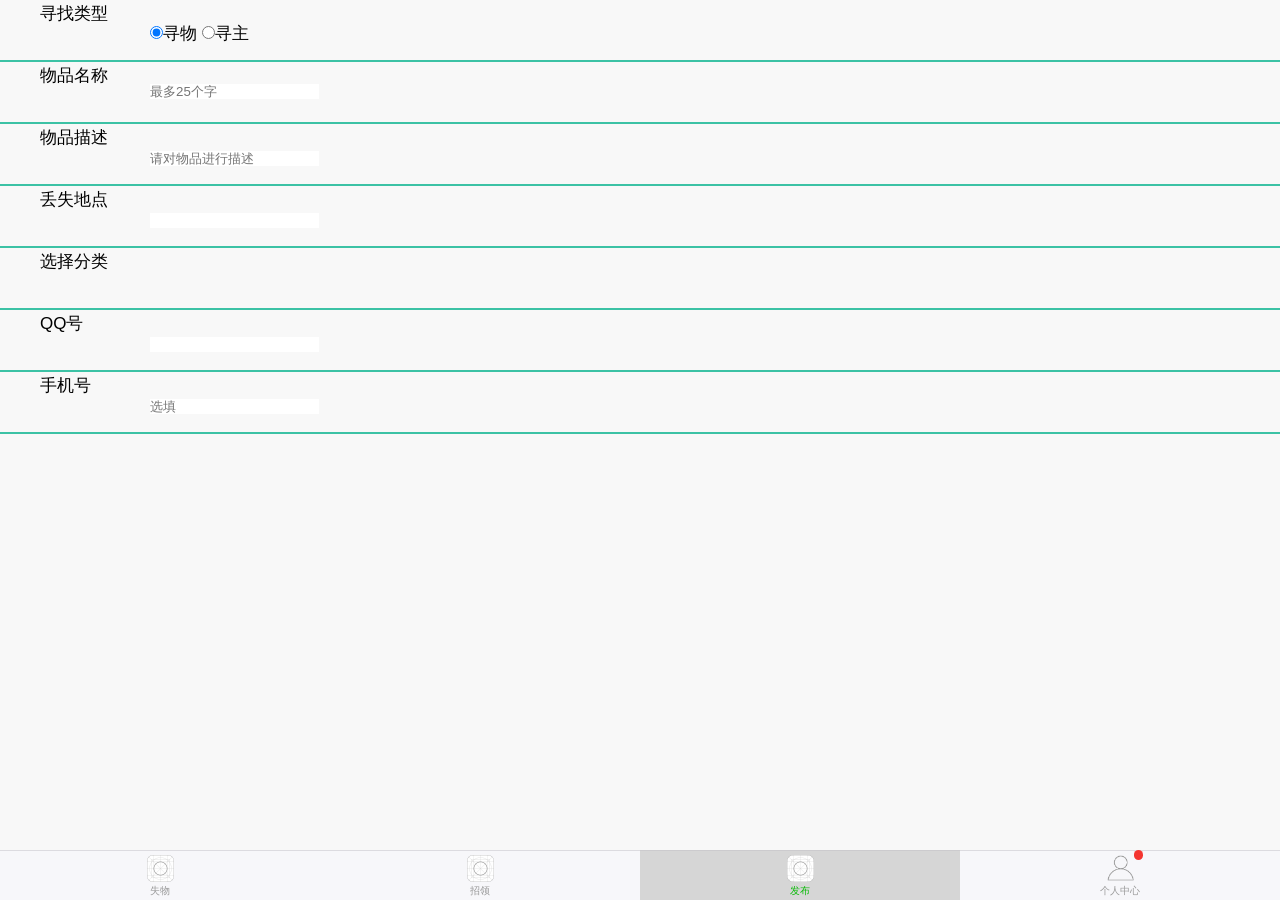
<file: LostAndFound2/LostAndFound/append.html>
﻿<!DOCTYPE html>
<html xmlns="http://www.w3.org/1999/xhtml">
<head>
    <meta charset="UTF-8" />
    <meta name="viewport" content="width=device-width,initial-scale=1,user-scalable=0,viewport-fit=cover" />
    <title>石河子大学</title>
    <link href="WeUI/dist/example/example.css" rel="stylesheet" />
    <link href="WeUI/dist/style/weui.css" rel="stylesheet" />
    <link href="Release/Release.css" rel="stylesheet" />
</head>
<body>





    <section class="form">
        <div class="frm ">
            <p class="frmt" style="float:left; ">寻找类型</p>
            <div class="which " style="padding-top:20px; padding-left:110px;">
                <label>
                    <input type="radio" name="which" value="1" checked="">寻物
                </label>
                <label padding-left:150px;>
                    <input type="radio" name="which" value="2">寻主
                </label>
            </div>

        </div>
        <div class="frm ">
            <p class="frmt" style="float:left;">物品名称</p>
            <div class="frmc" style="padding-top:15px;padding-left:110px;">
                <input style="border:none;" type="text" placeholder="最多25个字" name="name" maxlength="25">
            </div>
        </div>
        <div class="frm">
            <p class="frmt" style="float:left;">物品描述</p>
            <div class="frmc" style="padding-top:20px;padding-left:110px;">
                <input style="border:none;" type="text" name="describe" multiple="" placeholder="请对物品进行描述">
            </div>

        </div>
        <div class="frm">
            <p class="frmt place" style="float:left;">丢失地点</p>
            <div class="frmc" style="padding-top:20px;padding-left:110px;">
                <input style="border:none;" type="text" name="place">
            </div>

        </div>
        <div class="frm">
            <p class="frmt select">选择分类</p>
            <div class="frmc"><b id="selectType"><span class="selectvalue"></span><i class="i iarrow"></i></b></div>
            <input type="hidden" name="type">

        </div>
        <div class="frm">
            <p class="frmt" style="float:left;">QQ号</p>
            <div class="frmc" style="padding-top:20px;padding-left:110px;">
                <input style="border:none;" type="text" name="qq" value="">
            </div>

        </div>
        <div class="frm">
            <p class="frmt" style="float:left;">手机号</p>
            <div class="frmc" style="padding-top:20px;padding-left:110px;">
                <input style="border:none;" type="text" name="tel" value="" placeholder="选填">
            </div>
        </div>
    </section>









    <div class="weui-tabbar" style="position: fixed;">
        <a href="index.html" class="weui-tabbar__item">
            <span style="display: inline-block; position: relative;">
                <img src="WeUI/dist/example/images/icon_tabbar.png" alt="" class="weui-tabbar__icon" />
            </span>
            <p class="weui-tabbar__label">失物</p>
        </a>
        <a href="found.html:;" class="weui-tabbar__item">
            <img src="WeUI/dist/example/images/icon_tabbar.png" alt="" class="weui-tabbar__icon" />
            <p class="weui-tabbar__label">招领</p>
        </a>
        <div style="background-color: #d6d6d6; width: 25%;">
            <a href="Release/Release.html" class="weui-tabbar__item weui-bar__item_on">
                <span style="display: inline-block; position: relative;">
                    <img src="WeUI/dist/example/images/icon_tabbar.png" alt="" class="weui-tabbar__icon" />
                </span>
                <p class="weui-tabbar__label">发布</p>
            </a>
        </div>
        <a href="personal.html" class="weui-tabbar__item">
            <img src="WeUI/pic/man.png" alt="" class="weui-tabbar__icon" />
            <span class="weui-badge weui-badge_dot" style="position: absolute; top: 0;"></span>
            <p class="weui-tabbar__label">个人中心</p>
        </a>
    </div>

    <script type="text/javascript" src="https://res.wx.qq.com/open/js/jweixin-1.0.0.js"></script>
    <script src="https://res.wx.qq.com/open/libs/weuijs/1.0.0/weui.min.js"></script>
    <script src="WeUI/dist/example/zepto.min.js"></script>
</body>
</html>
</file>
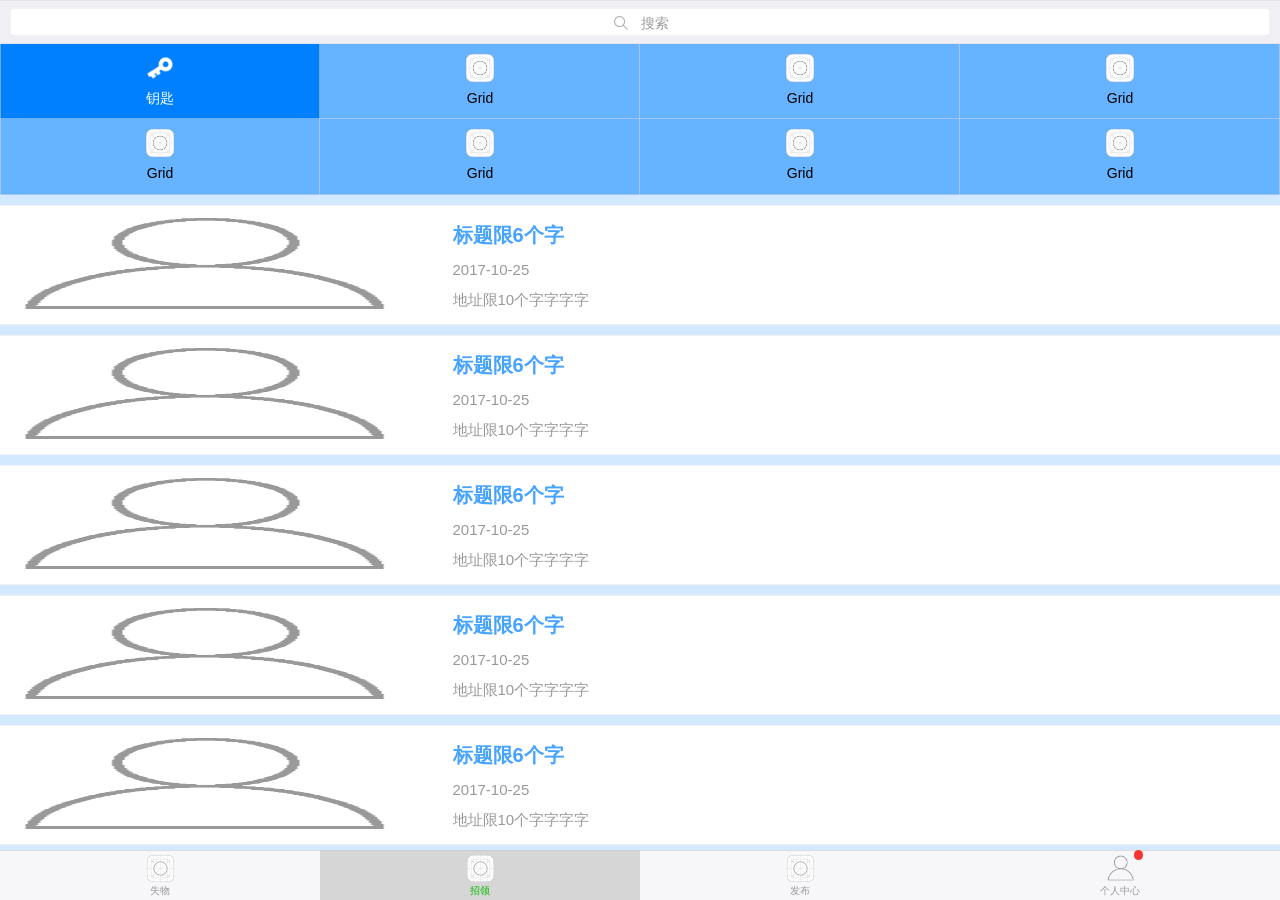
<file: LostAndFound2/LostAndFound/found.html>
﻿<!DOCTYPE html>
<html xmlns="http://www.w3.org/1999/xhtml">
<head>
    <meta charset="UTF-8" />
    <meta name="viewport" content="width=device-width,initial-scale=1,user-scalable=0,viewport-fit=cover" />
    <title>石河子大学</title>
    <link href="WeUI/dist/example/example.css" rel="stylesheet" />
    <link href="WeUI/dist/style/weui.css" rel="stylesheet" />
</head>
<body>


    <div class="container" id="container">
        <div class="page tabbar js_show">
            <div class="page__bd" style="height: 100%; background-color:#D2E9FF;">
                <div class="weui-tab">
                    <div class="weui-tab__panel">
                        <div class="weui-search-bar" id="searchBar">
                            <form class="weui-search-bar__form">
                                <div class="weui-search-bar__box">
                                    <i class="weui-icon-search"></i>
                                    <input type="search" class="weui-search-bar__input" id="searchInput" placeholder="搜索" required="" />
                                    <a href="javascript:" class="weui-icon-clear" id="searchClear"></a>
                                </div>
                                <label class="weui-search-bar__label" id="searchText">
                                    <i class="weui-icon-search"></i>
                                    <span>搜索</span>
                                </label>
                            </form>
                            <a href="javascript:" class="weui-search-bar__cancel-btn" id="searchCancel">取消</a>
                        </div>
                        <div class="weui-grids">
                            <a href="javascript:;" class="weui-grid" style="background-color:#0080FF;">
                                <div class="weui-grid__icon">
                                    <img src="WeUI/pic/key.png" alt="" />
                                </div>
                                <p class="weui-grid__label" style="color:#FFF; font-weight:500;">钥匙</p>
                            </a>
                            <a href="javascript:;" class="weui-grid" style="background-color:#66B3FF;">
                                <div class="weui-grid__icon">
                                    <img src="WeUI/dist/example/images/icon_tabbar.png" alt="" />
                                </div>
                                <p class="weui-grid__label">Grid</p>
                            </a>
                            <a href="javascript:;" class="weui-grid"  style="background-color:#66B3FF;">
                                <div class="weui-grid__icon">
                                    <img src="WeUI/dist/example/images/icon_tabbar.png" alt="" />
                                </div>
                                <p class="weui-grid__label">Grid</p>
                            </a>
                            <a href="javascript:;" class="weui-grid" style="background-color:#66B3FF;">
                                <div class="weui-grid__icon">
                                    <img src="WeUI/dist/example/images/icon_tabbar.png" alt="" />
                                </div>
                                <p class="weui-grid__label">Grid</p>
                            </a>
                            <a href="javascript:;" class="weui-grid" style="background-color:#66B3FF;">
                                <div class="weui-grid__icon">
                                    <img src="WeUI/dist/example/images/icon_tabbar.png" alt="" />
                                </div>
                                <p class="weui-grid__label">Grid</p>
                            </a>
                            <a href="javascript:;" class="weui-grid" style="background-color:#66B3FF;">
                                <div class="weui-grid__icon">
                                    <img src="WeUI/dist/example/images/icon_tabbar.png" alt="" />
                                </div>
                                <p class="weui-grid__label">Grid</p>
                            </a>
                            <a href="javascript:;" class="weui-grid" style="background-color:#66B3FF;">
                                <div class="weui-grid__icon">
                                    <img src="WeUI/dist/example/images/icon_tabbar.png" alt="" />
                                </div>
                                <p class="weui-grid__label">Grid</p>
                            </a>
                            <a href="javascript:;" class="weui-grid" style="background-color:#66B3FF;">
                                <div class="weui-grid__icon">
                                    <img src="WeUI/dist/example/images/icon_tabbar.png" alt="">
                                </div>
                                <p class="weui-grid__label">Grid</p>
                            </a>
                        </div>
                        <div id="page">
                            <div class="weui-form-preview">

                                <div class="weui-form-preview__bd">
                                    <div class="weui-form-preview__pic">
                                        <img src="WeUI/pic/man.png" class="preview__pic" />
                                    </div>
                                    <div class="weui-form-preview__text">
                                        <div class="weui-form-preview__title">
                                            标题限6个字
                                        </div>
                                        <div class="weui-form-preview__time">
                                            2017-10-25
                                        </div>
                                        <div class="weui-form-preview__place">
                                            地址限10个字字字字
                                        </div>
                                    </div>

                                </div>
                            </div>
                            <div class="weui-form-preview">

                                <div class="weui-form-preview__bd">
                                    <div class="weui-form-preview__pic">
                                        <img src="WeUI/pic/man.png" class="preview__pic" />
                                    </div>
                                    <div class="weui-form-preview__text">
                                        <div class="weui-form-preview__title">
                                            标题限6个字
                                        </div>
                                        <div class="weui-form-preview__time">
                                            2017-10-25
                                        </div>
                                        <div class="weui-form-preview__place">
                                            地址限10个字字字字
                                        </div>
                                    </div>

                                </div>
                            </div>
                            <div class="weui-form-preview">

                                <div class="weui-form-preview__bd">
                                    <div class="weui-form-preview__pic">
                                        <img src="WeUI/pic/man.png" class="preview__pic" />
                                    </div>
                                    <div class="weui-form-preview__text">
                                        <div class="weui-form-preview__title">
                                            标题限6个字
                                        </div>
                                        <div class="weui-form-preview__time">
                                            2017-10-25
                                        </div>
                                        <div class="weui-form-preview__place">
                                            地址限10个字字字字
                                        </div>
                                    </div>

                                </div>
                            </div>
                            <div class="weui-form-preview">

                                <div class="weui-form-preview__bd">
                                    <div class="weui-form-preview__pic">
                                        <img src="WeUI/pic/man.png" class="preview__pic" />
                                    </div>
                                    <div class="weui-form-preview__text">
                                        <div class="weui-form-preview__title">
                                            标题限6个字
                                        </div>
                                        <div class="weui-form-preview__time">
                                            2017-10-25
                                        </div>
                                        <div class="weui-form-preview__place">
                                            地址限10个字字字字
                                        </div>
                                    </div>

                                </div>
                            </div>
                            <div class="weui-form-preview">

                                <div class="weui-form-preview__bd">
                                    <div class="weui-form-preview__pic">
                                        <img src="WeUI/pic/man.png" class="preview__pic" />
                                    </div>
                                    <div class="weui-form-preview__text">
                                        <div class="weui-form-preview__title">
                                            标题限6个字
                                        </div>
                                        <div class="weui-form-preview__time">
                                            2017-10-25
                                        </div>
                                        <div class="weui-form-preview__place">
                                            地址限10个字字字字
                                        </div>
                                    </div>

                                </div>
                            </div>
                            <div class="weui-form-preview">

                                <div class="weui-form-preview__bd">
                                    <div class="weui-form-preview__pic">
                                        <img src="WeUI/pic/man.png" class="preview__pic" />
                                    </div>
                                    <div class="weui-form-preview__text">
                                        <div class="weui-form-preview__title">
                                            标题限6个字
                                        </div>
                                        <div class="weui-form-preview__time">
                                            2017-10-25
                                        </div>
                                        <div class="weui-form-preview__place">
                                            地址限10个字字字字
                                        </div>
                                    </div>

                                </div>
                            </div>
                            <div class="weui-form-preview">

                                <div class="weui-form-preview__bd">
                                    <div class="weui-form-preview__pic">
                                        <img src="WeUI/pic/man.png" class="preview__pic" />
                                    </div>
                                    <div class="weui-form-preview__text">
                                        <div class="weui-form-preview__title">
                                            标题限6个字
                                        </div>
                                        <div class="weui-form-preview__time">
                                            2017-10-25
                                        </div>
                                        <div class="weui-form-preview__place">
                                            地址限10个字字字字
                                        </div>
                                    </div>

                                </div>
                            </div>
                        </div>
                        <div class="weui-footer" style="padding: 20px 0px 20px;">
                            <p class="weui-footer__links">
<!--                                <a href="javascript:void(0);" class="weui-footer__link">底部链接</a>-->
                            </p>
                            <p class="weui-footer__text">@ 2017-2018  反重力  版权所有</p>
                        </div>
                    </div>

                    <div class="weui-tabbar" style="position: fixed;">
                           <a href="index.html" class="weui-tabbar__item">
                            <span style="display: inline-block; position: relative;">
                                <img src="WeUI/dist/example/images/icon_tabbar.png" alt="" class="weui-tabbar__icon" />
                            </span>
                            <p class="weui-tabbar__label">失物</p>
                        </a>
                        <div style="background-color: #d6d6d6; width: 25%;">
                            <a href="javascript:;" class="weui-tabbar__item weui-bar__item_on">
                                <img src="WeUI/dist/example/images/icon_tabbar.png" alt="" class="weui-tabbar__icon" />
                                <p class="weui-tabbar__label">招领</p>
                            </a>
                        </div>
                        <a href="Release/Release.html" class="weui-tabbar__item">
                            <span style="display: inline-block; position: relative;">
                                <img src="WeUI/dist/example/images/icon_tabbar.png" alt="" class="weui-tabbar__icon" />
                            </span>
                            <p class="weui-tabbar__label">发布</p>
                        </a>
                        <a href="personal.html" class="weui-tabbar__item">
                            <img src="WeUI/pic/man.png" alt="" class="weui-tabbar__icon" />
                            <span class="weui-badge weui-badge_dot" style="position: absolute; top: 0;"></span>
                            <p class="weui-tabbar__label">个人中心</p>
                        </a>
                    </div>
                </div>
            </div>
        </div>

        <script type="text/javascript" src="https://res.wx.qq.com/open/js/jweixin-1.0.0.js"></script>
        <script src="https://res.wx.qq.com/open/libs/weuijs/1.0.0/weui.min.js"></script>
        <script src="WeUI/dist/example/zepto.min.js"></script>
        <script type="text/javascript" class="searchbar js_show">
            ///搜索栏
            $(function () {
                var $searchBar = $('#searchBar'),
                    $searchResult = $('#searchResult'),
                    $searchText = $('#searchText'),
                    $searchInput = $('#searchInput'),
                    $searchClear = $('#searchClear'),
                    $searchCancel = $('#searchCancel');

                function hideSearchResult() {
                    $searchResult.hide();
                    $searchInput.val('');
                }
                function cancelSearch() {
                    hideSearchResult();
                    $searchBar.removeClass('weui-search-bar_focusing');
                    $searchText.show();
                }

                $searchText.on('click', function () {
                    $searchBar.addClass('weui-search-bar_focusing');
                    $searchInput.focus();
                });
                $searchInput
                    .on('blur', function () {
                        if (!this.value.length) cancelSearch();
                    })
                    .on('input', function () {
                        if (this.value.length) {
                            $searchResult.show();
                        } else {
                            $searchResult.hide();
                        }
                    })
                ;
                $searchClear.on('click', function () {
                    hideSearchResult();
                    $searchInput.focus();
                });
                $searchCancel.on('click', function () {
                    cancelSearch();
                    $searchInput.blur();
                });
            });</script>
<!--        <script type="text/javascript" class="tabbar js_show">
            ///底部菜单
            $(function () {
                $('.weui-tabbar__item').on('click', function () {
                    $(this).addClass('weui-bar__item_on').siblings('.weui-bar__item_on').removeClass('weui-bar__item_on');
                });
            });</script>-->
    </div>



</body>
</html>
</file>
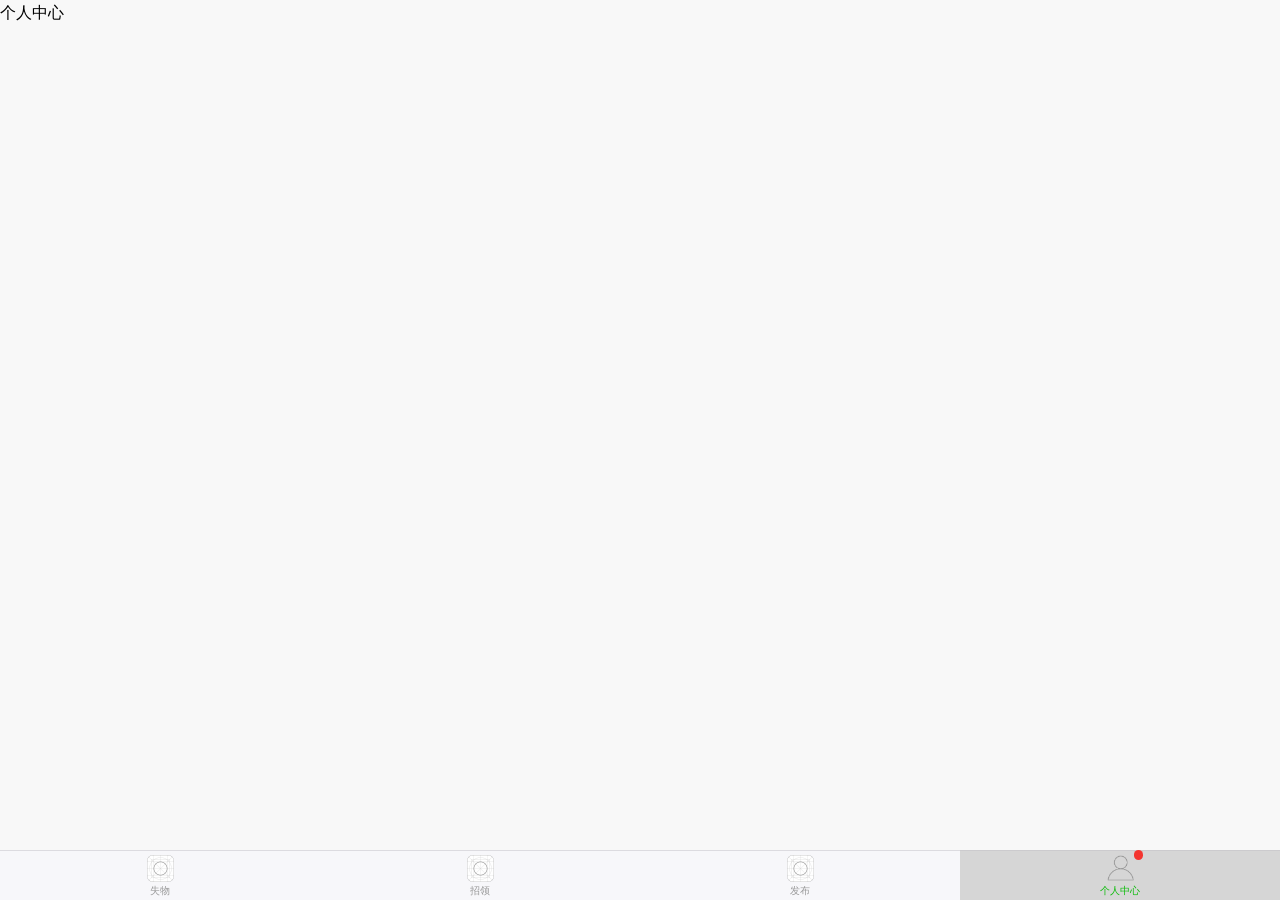
<file: LostAndFound2/LostAndFound/personal.html>
﻿<!DOCTYPE html>
<html xmlns="http://www.w3.org/1999/xhtml">
<head>
    <meta charset="UTF-8" />
    <meta name="viewport" content="width=device-width,initial-scale=1,user-scalable=0,viewport-fit=cover" />
    <title>石河子大学</title>
    <link href="WeUI/dist/example/example.css" rel="stylesheet" />
    <link href="WeUI/dist/style/weui.css" rel="stylesheet" />
</head>
<body>
    个人中心
    <div class="weui-tabbar" style="position: fixed;">
        <a href="index.html" class="weui-tabbar__item">
            <span style="display: inline-block; position: relative;">
                <img src="WeUI/dist/example/images/icon_tabbar.png" alt="" class="weui-tabbar__icon" />
            </span>
            <p class="weui-tabbar__label">失物</p>
        </a>

        <a href="found.html" class="weui-tabbar__item">
            <img src="WeUI/dist/example/images/icon_tabbar.png" alt="" class="weui-tabbar__icon" />
            <p class="weui-tabbar__label">招领</p>
        </a>

        <a href="Release/Release.html" class="weui-tabbar__item">
            <span style="display: inline-block; position: relative;">
                <img src="WeUI/dist/example/images/icon_tabbar.png" alt="" class="weui-tabbar__icon" />
            </span>
            <p class="weui-tabbar__label">发布</p>
        </a>
        <div style="background-color: #d6d6d6; width: 25%;">
            <a href="javascript:;" class="weui-tabbar__item weui-bar__item_on">
                <img src="WeUI/pic/man.png" alt="" class="weui-tabbar__icon" />
                <span class="weui-badge weui-badge_dot" style="position: absolute; top: 0;"></span>
                <p class="weui-tabbar__label">个人中心</p>
            </a>
        </div>
    </div>

    <script type="text/javascript" src="https://res.wx.qq.com/open/js/jweixin-1.0.0.js"></script>
    <script src="https://res.wx.qq.com/open/libs/weuijs/1.0.0/weui.min.js"></script>
    <script src="WeUI/dist/example/zepto.min.js"></script>
</body>
</html>
</file>
<file: LostAndFound2/LostAndFound/WeUI/dist/example/example.css>
body,html{height:100%;-webkit-tap-highlight-color:transparent}body{font-family:-apple-system-font,Helvetica Neue,Helvetica,sans-serif}ul{list-style:none}.page,body{background-color:#f8f8f8}.link{color:#1aad19}.container{overflow:hidden}.container,.page{position:absolute;top:0;right:0;bottom:0;left:0}.page{overflow-y:auto;-webkit-overflow-scrolling:touch;opacity:0;z-index:1}.page.js_show{opacity:1}.page__hd{padding:40px}.page__bd_spacing{padding:0 15px}.page__ft{padding-top:40px;padding-bottom:10px;text-align:center}.page__ft img{height:19px}.page__ft.j_bottom{position:absolute;bottom:0;left:0;right:0}.page__title{text-align:left;font-size:20px;font-weight:400}.page__desc{margin-top:5px;color:#888;text-align:left;font-size:14px}.page.home .page__intro-icon{margin-top:-.2em;margin-left:5px;width:16px;height:16px;vertical-align:middle}.page.home .page__title{font-size:0;margin-bottom:15px}.page.home .page__bd img{width:30px;height:30px}.page.home .page__bd li{margin:10px 0;background-color:#fff;overflow:hidden;border-radius:2px;cursor:pointer}.page.home .page__bd li.js_show .weui-flex{opacity:.4}.page.home .page__bd li.js_show .page__category{height:auto}.page.home .page__bd li.js_show .page__category-content{opacity:1;-webkit-transform:translateY(0);transform:translateY(0)}.page.home .page__bd li:first-child{margin-top:0}.page.home .page__category{height:0;overflow:hidden}.page.home .page__category-content{opacity:0;-webkit-transform:translateY(-50%);transform:translateY(-50%);-webkit-transition:.3s;transition:.3s}.page.home .weui-flex{padding:20px;-webkit-box-align:center;-webkit-align-items:center;align-items:center;-webkit-transition:.3s;transition:.3s}.page.home .weui-cells{margin-top:0}.page.home .weui-cells:after,.page.home .weui-cells:before{display:none}.page.home .weui-cell{padding-left:20px;padding-right:20px}.page.home .weui-cell:before{left:20px;right:20px}.page.button .page__bd{padding:0 15px}.page.button .button-sp-area{margin:0 auto;padding:15px 0;width:60%}.page.cell .page__bd,.page.form .page__bd{padding-bottom:30px}.page.actionsheet,.page.dialog{background-color:#fff}.page.dialog .page__bd{padding:0 15px}.page.msg,.page.msg_success,.page.msg_warn,.page.toast{background-color:#fff}.page.panel .page__bd{padding-bottom:20px}.page.article{background-color:#fff}.page.icons{text-align:center}.page.icons .page__bd{padding:0 40px;text-align:left}.page.icons .icon-box{margin-bottom:25px;display:-webkit-box;display:-webkit-flex;display:flex;-webkit-box-align:center;-webkit-align-items:center;align-items:center}.page.icons .icon-box i{margin-right:18px}.page.icons .icon-box__ctn{-webkit-flex-shrink:100;flex-shrink:100}.page.icons .icon-box__title{font-weight:400}.page.icons .icon-box__desc{margin-top:6px;font-size:12px;color:#888}.page.icons .icon_sp_area{margin-top:10px;text-align:left}.page.icons .icon_sp_area i:before{margin-bottom:5px}.page.flex .placeholder{margin:5px;padding:0 10px;background-color:#ebebeb;height:2.3em;line-height:2.3em;text-align:center;color:#cfcfcf}.page.loadmore{background-color:#fff}.page.layers{overflow-x:hidden;-webkit-perspective:1000px;perspective:1000px}@media only screen and (max-width:320px){.page.layers .page__hd{padding-left:20px;padding-right:20px}}.page.layers .page__bd{position:relative}.page.layers .page__desc{min-height:4.8em}.page.layers .layers__layer{position:absolute;left:50%;width:150px;height:266px;margin-left:-75px;box-sizing:border-box;-webkit-transition:.5s;transition:.5s;background:url(images/layers/transparent.gif) no-repeat 50%;background-size:contain;font-size:14px;color:#fff}.page.layers .layers__layer span{position:absolute;bottom:5px;left:0;right:0;text-align:center;-webkit-transition:.5s;transition:.5s}.page.layers .layers__layer:last-child span{color:#aaa}.page.layers .layers__layer.j_hide{opacity:0}.page.layers .layers__layer.j_pic span{color:transparent}@media only screen and (min-width:375px) and (min-height:603px){.page.layers .layers__layer{width:180px;height:320px;margin-left:-90px}}@media only screen and (min-width:414px) and (min-height:640px){.page.layers .layers__layer{width:200px;height:355px;margin-left:-100px}}.page.layers .layers__layer_popout{border:1px solid hsla(0,0%,80%,.5);z-index:4}.page.layers .layers__layer_popout.j_transform{-webkit-transform:translateX(15px) rotateX(45deg) rotate(10deg) skew(-15deg) translateZ(120px);transform:translateX(15px) rotateX(45deg) rotate(10deg) skew(-15deg) translateZ(120px)}@media only screen and (max-width:320px){.page.layers .layers__layer_popout.j_transform{-webkit-transform:translateX(15px) rotateX(45deg) rotate(10deg) skew(-15deg) translateZ(140px);transform:translateX(15px) rotateX(45deg) rotate(10deg) skew(-15deg) translateZ(140px)}}.page.layers .layers__layer_popout.j_pic{border-color:transparent;background-image:url(images/layers/popout.png)}.page.layers .layers__layer_mask{background-color:rgba(0,0,0,.5);z-index:3}.page.layers .layers__layer_mask.j_transform{-webkit-transform:translateX(15px) rotateX(45deg) rotate(10deg) skew(-15deg) translateZ(40px);transform:translateX(15px) rotateX(45deg) rotate(10deg) skew(-15deg) translateZ(40px)}@media only screen and (max-width:320px){.page.layers .layers__layer_mask.j_transform{-webkit-transform:translateX(15px) rotateX(45deg) rotate(10deg) skew(-15deg) translateZ(80px);transform:translateX(15px) rotateX(45deg) rotate(10deg) skew(-15deg) translateZ(80px)}}.page.layers .layers__layer_navigation{background-color:rgba(40,187,102,.5);z-index:2}.page.layers .layers__layer_navigation.j_transform{-webkit-transform:translateX(15px) rotateX(45deg) rotate(10deg) skew(-15deg) translateZ(-40px);transform:translateX(15px) rotateX(45deg) rotate(10deg) skew(-15deg) translateZ(-40px)}@media only screen and (max-width:320px){.page.layers .layers__layer_navigation.j_transform{-webkit-transform:translateX(15px) rotateX(45deg) rotate(10deg) skew(-15deg) translateZ(20px);transform:translateX(15px) rotateX(45deg) rotate(10deg) skew(-15deg) translateZ(20px)}}.page.layers .layers__layer_navigation.j_pic{background-color:transparent;background-image:url(images/layers/navigation.png)}.page.layers .layers__layer_content{background-color:#fff;z-index:1}.page.layers .layers__layer_content.j_transform{-webkit-transform:translateX(15px) rotateX(45deg) rotate(10deg) skew(-15deg) translateZ(-120px);transform:translateX(15px) rotateX(45deg) rotate(10deg) skew(-15deg) translateZ(-120px)}@media only screen and (max-width:320px){.page.layers .layers__layer_content.j_transform{-webkit-transform:translateX(15px) rotateX(45deg) rotate(10deg) skew(-15deg) translateZ(-40px);transform:translateX(15px) rotateX(45deg) rotate(10deg) skew(-15deg) translateZ(-40px)}}.page.layers .layers__layer_content.j_pic{background-image:url(images/layers/content.png)}.page.searchbar .searchbar-result{display:none;margin-top:0;font-size:14px}.page.searchbar .searchbar-result .weui-cell__bd{padding:2px 0 2px 20px;color:#666}.page.actionsheet,.page.picker{overflow:hidden}.page.picker{background-color:#fff}.page.gallery{overflow:hidden}@-webkit-keyframes a{0%{-webkit-transform:translate3d(100%,0,0);transform:translate3d(100%,0,0);opacity:0}to{-webkit-transform:translateZ(0);transform:translateZ(0);opacity:1}}@keyframes a{0%{-webkit-transform:translate3d(100%,0,0);transform:translate3d(100%,0,0);opacity:0}to{-webkit-transform:translateZ(0);transform:translateZ(0);opacity:1}}@-webkit-keyframes b{0%{-webkit-transform:translateZ(0);transform:translateZ(0);opacity:1}to{-webkit-transform:translate3d(100%,0,0);transform:translate3d(100%,0,0);opacity:0}}@keyframes b{0%{-webkit-transform:translateZ(0);transform:translateZ(0);opacity:1}to{-webkit-transform:translate3d(100%,0,0);transform:translate3d(100%,0,0);opacity:0}}.page.slideIn{-webkit-animation:a .2s forwards;animation:a .2s forwards}.page.slideOut{-webkit-animation:b .2s forwards;animation:b .2s forwards}@supports (constant(safe-area-inset-top)){.page{padding:constant(safe-area-inset-top) constant(safe-area-inset-right) constant(safe-area-inset-bottom) constant(safe-area-inset-left)}.page.navbar,.page.tabbar{padding-left:0;padding-right:0}.weui-tab__panel{padding-left:constant(safe-area-inset-left);padding-right:constant(safe-area-inset-right)}}
</file>
<file: LostAndFound2/LostAndFound/Release/Release.css>
﻿.form .frm {
    position: relative;
    padding-left: 40px;
    font-size: 17px;
    border-bottom: 2px solid #3cc2a5;
    height: 60px;
}
</file>
